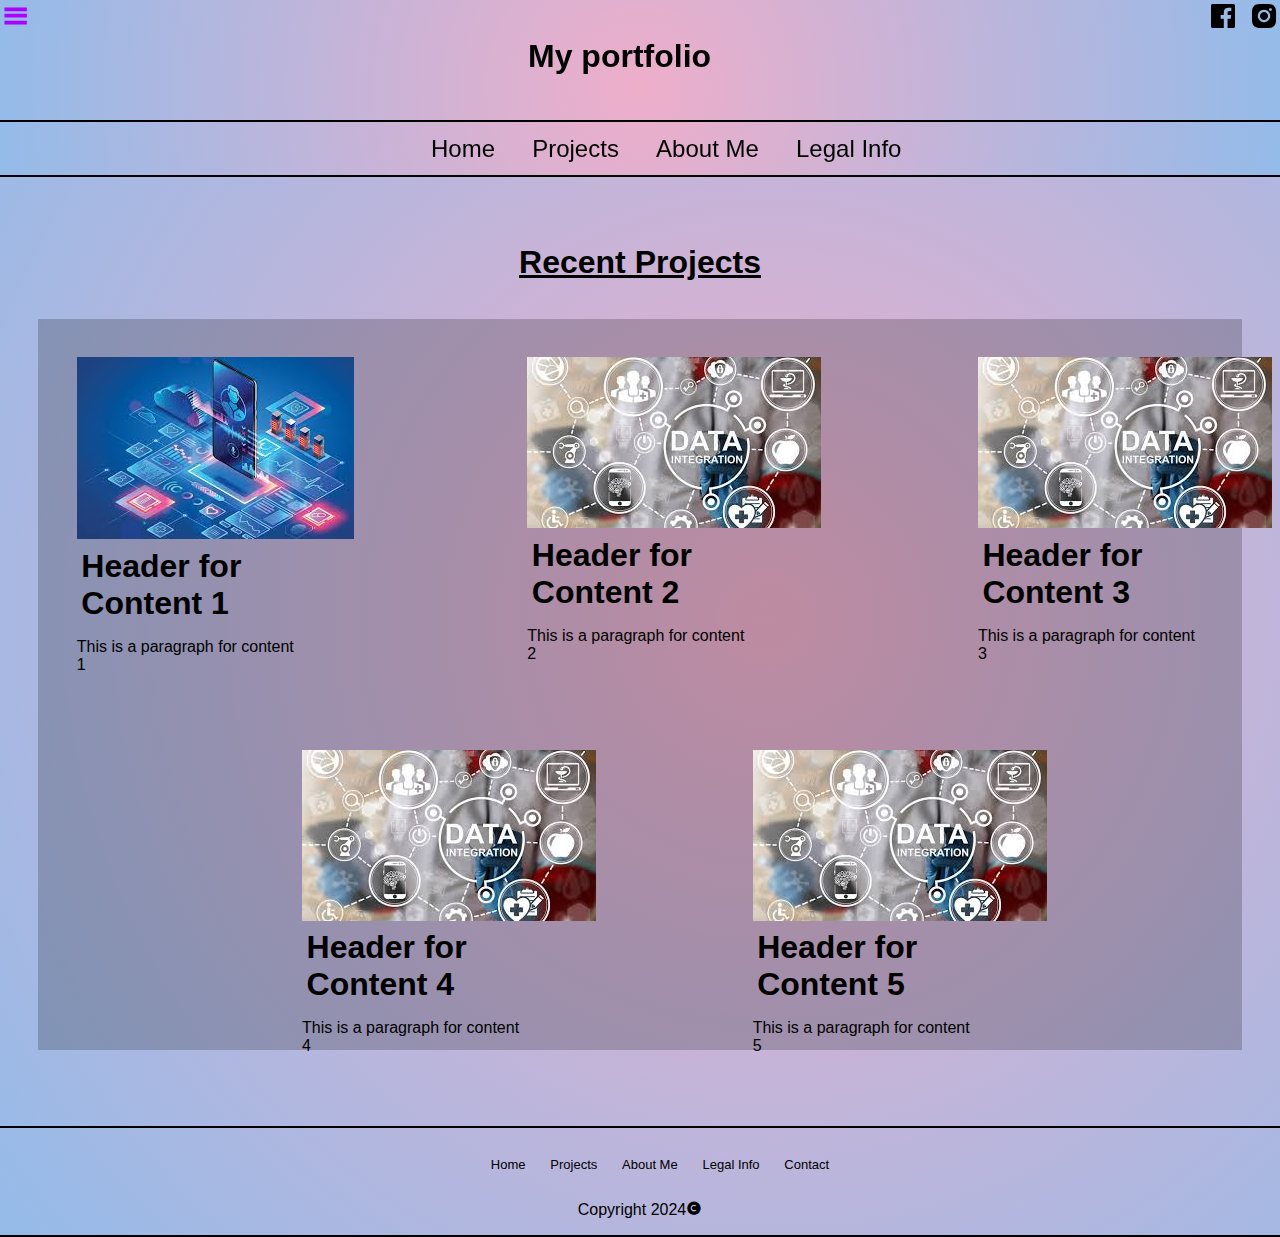
<file: index.html>
<!DOCTYPE html>
<html lang="en">
<head>
    <meta charset="UTF-8">
    <meta name="viewport" content="width=device-width, initial-scale=1.0">
    <link rel="stylesheet" href="styles/style.css">
    <link rel="stylesheet" href="https://unpkg.com/boxicons@2.1.4/css/boxicons.min.css">
    <title>Blog</title>
</head>
<body>
    <div class="header">
        <div class="head-wrapper">
            <div class="menu">
                <i class='bx bx-menu user'></i>
            </div>
            <div class="logo-wrapper">
                <span class="logo">My portfolio</span>
            </div>
            <div class="controls-wrapper">
                <i class='bx bxl-facebook-square facebook'></i>
                <i class='bx bxl-instagram-alt instagram'></i>
            </div>
        </div>
        <div class="nav-wrapper">
            <nav class="nav-bar">
                <ul class="nav-links">
                    <li class="home">Home</li>
                    <li class="projects">Projects</li>
                    <li class="aboutMe">About Me</li>
                    <li class="info">Legal Info</li>
                </ul>
            </nav>
        </div>
    </div>
    <div class="body">
        <h1 class="page-tittle">Recent Projects</h1>
        <div class="content">
            <div class="conten-1">
                <img src="pictures/image1.jpeg" alt="error">
                <h1>Header for Content 1</h1>
                <p>This is a paragraph for content 1</p>
            </div>
            <div class="content-2">
                <img src="pictures/image2.jpeg" alt="error">
                <h1>Header for Content 2</h1>
                <p>This is a paragraph for content 2</p>
            </div>
            <div class="content-3">
                <img src="pictures/image2.jpeg" alt="error">
                <h1>Header for Content 3</h1>
                <p>This is a paragraph for content 3</p>
            </div>
            <div class="content-4">
                <img src="pictures/image2.jpeg" alt="error">
                <h1>Header for Content 4</h1>
                <p>This is a paragraph for content 4</p>
            </div>
            <div class="content-5">
                <img src="pictures/image2.jpeg" alt="error">
                <h1>Header for Content 5</h1>
                <p>This is a paragraph for content 5</p>
            </div>
        </div>
    </div>
    <div class="footer">
        <div class="nav-wrapper2">
            <nav class="nav-bar2">
                <ul class="nav-links2">
                    <li class="home">Home</li>
                    <li class="projects">Projects</li>
                    <li class="aboutMe">About Me</li>
                    <li class="info">Legal Info</li>
                    <li class="contact">Contact</li>
                </ul>
            </nav>
        </div>
        <div class="copyright">
            <p>Copyright 2024<i class='bx bxs-copyright'></i></p>
        </div>
    </div>
    <script src="js/functions.js"></script>
</body>
</html>
</file>
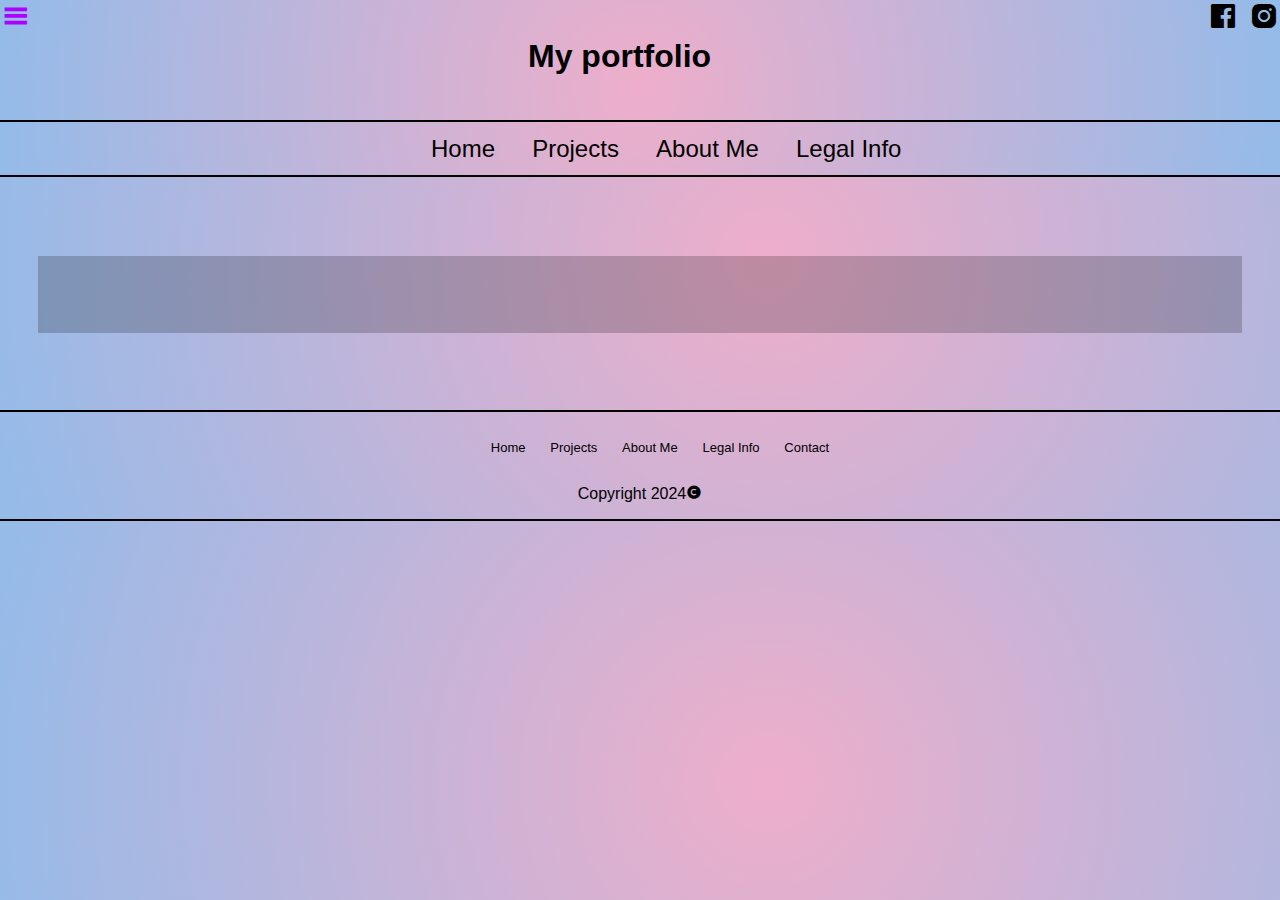
<file: blueprint.html>
<!DOCTYPE html>
<html lang="en">
<head>
    <meta charset="UTF-8">
    <meta name="viewport" content="width=device-width, initial-scale=1.0">
    <link rel="stylesheet" href="styles/style.css">
    <link rel="stylesheet" href="https://unpkg.com/boxicons@2.1.4/css/boxicons.min.css">
    <title>Blog</title>
</head>
<body>
    <div class="header">
        <div class="head-wrapper">
            <div class="menu">
                <i class='bx bx-menu user'></i>
            </div>
            <div class="logo-wrapper">
                <span class="logo">My portfolio</span>
            </div>
            <div class="controls-wrapper">
                <i class='bx bxl-facebook-square facebook'></i>
                <i class='bx bxl-instagram-alt instagram'></i>
            </div>
        </div>
        <div class="nav-wrapper">
            <nav class="nav-bar">
                <ul class="nav-links">
                    <li class="home">Home</li>
                    <li class="projects">Projects</li>
                    <li class="aboutMe">About Me</li>
                    <li class="info">Legal Info</li>
                </ul>
            </nav>
        </div>
    </div>
    <div class="body">
        <h1 class="page-tittle"></h1>
        <div class="content">
    
        </div>
    </div>
    <div class="footer">
        <div class="nav-wrapper2">
            <nav class="nav-bar2">
                <ul class="nav-links2">
                    <li class="home">Home</li>
                    <li class="projects">Projects</li>
                    <li class="aboutMe">About Me</li>
                    <li class="info">Legal Info</li>
                    <li class="contact">Contact</li>
                </ul>
            </nav>
        </div>
        <div class="copyright">
            <p>Copyright 2024<i class='bx bxs-copyright'></i></p>
        </div>
    </div>
    <script src="js/functions.js"></script>
</body>
</html>
</file>
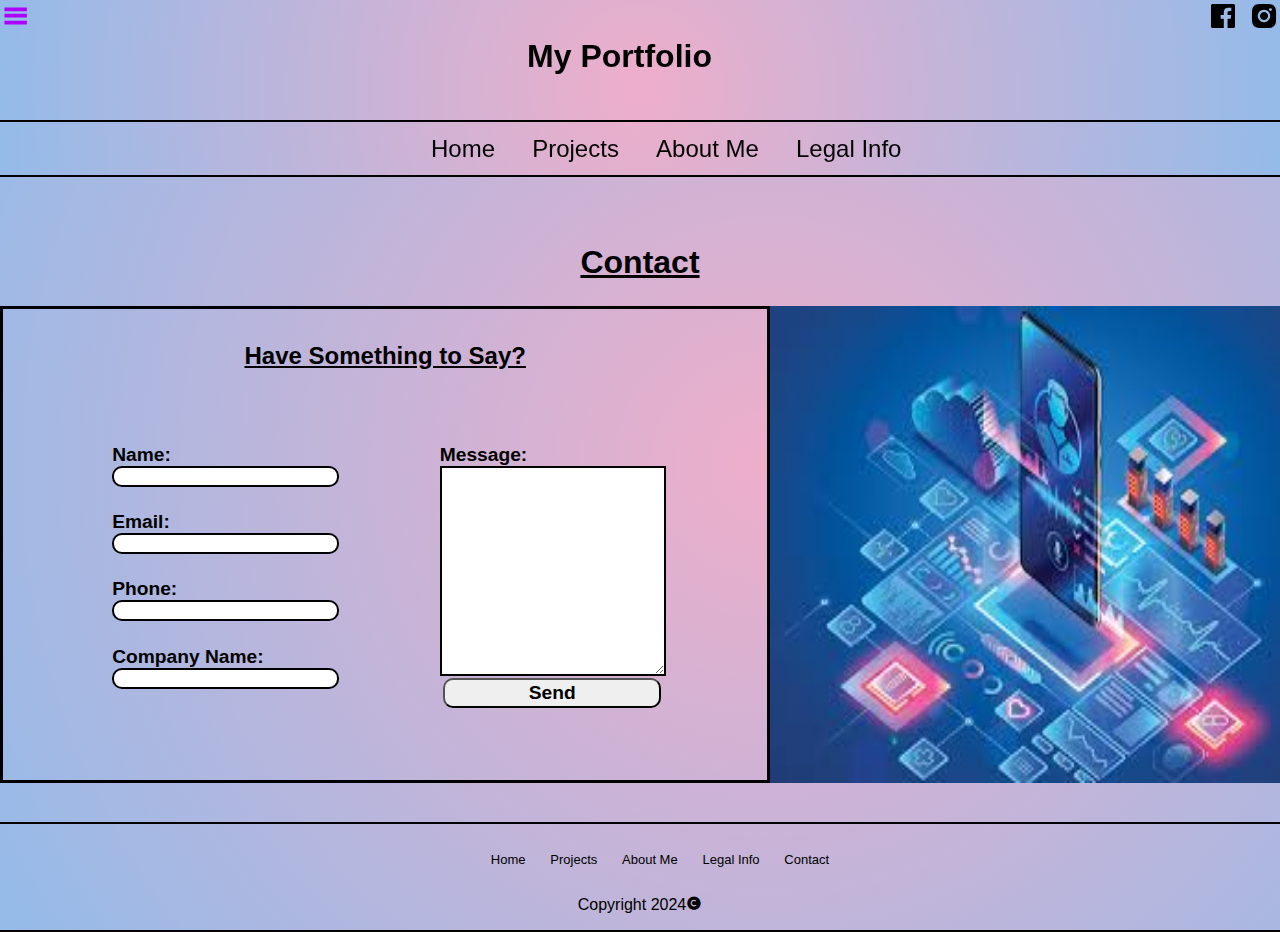
<file: contact.html>
<!DOCTYPE html>
<html lang="en">
<head>
    <meta charset="UTF-8">
    <meta name="viewport" content="width=device-width, initial-scale=1.0">
    <link rel="stylesheet" href="styles/style.css">
    <link rel="stylesheet" href="https://unpkg.com/boxicons@2.1.4/css/boxicons.min.css">
    <title>Blog</title>
</head>
<body>
    <div class="header">
        <div class="head-wrapper">
            <div class="menu">
                <i class='bx bx-menu user'></i>
            </div>
            <div class="logo-wrapper">
                <span class="logo">My Portfolio</span>
            </div>
            <div class="controls-wrapper">
                <i class='bx bxl-facebook-square facebook'></i>
                <i class='bx bxl-instagram-alt instagram'></i>
            </div>
        </div>
        <div class="nav-wrapper">
            <nav class="nav-bar">
                <ul class="nav-links">
                    <li class="home">Home</li>
                    <li class="projects">Projects</li>
                    <li class="aboutMe">About Me</li>
                    <li class="info">Legal Info</li>
                </ul>
            </nav>
        </div>
    </div>
    <div class="body">
        <h1 class="page-tittle">Contact</h1>
        <div class="contentWrapper">  
            <div class="contactFormWrapper">
               <form action="apeinadorblanco@gmail.com">
                   <div  id="form-group0">
                        <h2>Have Something to Say?</h2>
                   </div>
                   <div class="form-group" id="form-group1">
                        <label for="name">Name:</label>
                        <div class="form-input">
                            <input type="text" name="username" id="name">
                        </div>
                   </div>
                   <div class="form-group" id="form-group2">
                        <label for="email">Email:</label>
                        <div class="form-input">
                            <input type="text" name="useremail" id="email">
                        </div>
                   </div>
                   <div class="form-group" id="form-group3">
                        <label for="phone">Phone:</label>
                        <div class="form-input">
                            <input type="tel" name="userphone" id="phone">
                        </div>
                   </div>
                   <div class="form-group" id="form-group4">
                        <label for="company">Company Name:</label>
                        <div class="form-input">
                            <input type="text" name="companyname" id="company">
                        </div>
                   </div>
                   <div class="form-group" id="form-group5">
                        <label for="message">Message:</label>
                        <div class="form-message">
                            <textarea name="message" id="message-box"></textarea>
                        </div>
                        <div class="form-button">
                            <input type="button" value="Send" id="button">
                        </div>
                   </div>
               </form>
            </div>
            <div class="contactFormSide">
                <img src="pictures/image1.jpeg" alt="error">
            </div>  
        </div>
    </div>
    <div class="footer">
        <div class="nav-wrapper2">
            <nav class="nav-bar2">
                <ul class="nav-links2">
                    <li class="home">Home</li>
                    <li class="projects">Projects</li>
                    <li class="aboutMe">About Me</li>
                    <li class="info">Legal Info</li>
                    <li class="contact">Contact</li>
                </ul>
            </nav>
        </div>
        <div class="copyright">
            <p>Copyright 2024<i class='bx bxs-copyright'></i></p>
        </div>
    </div>
    <script src="js/functions.js"></script>
</body>
</html>
</file>
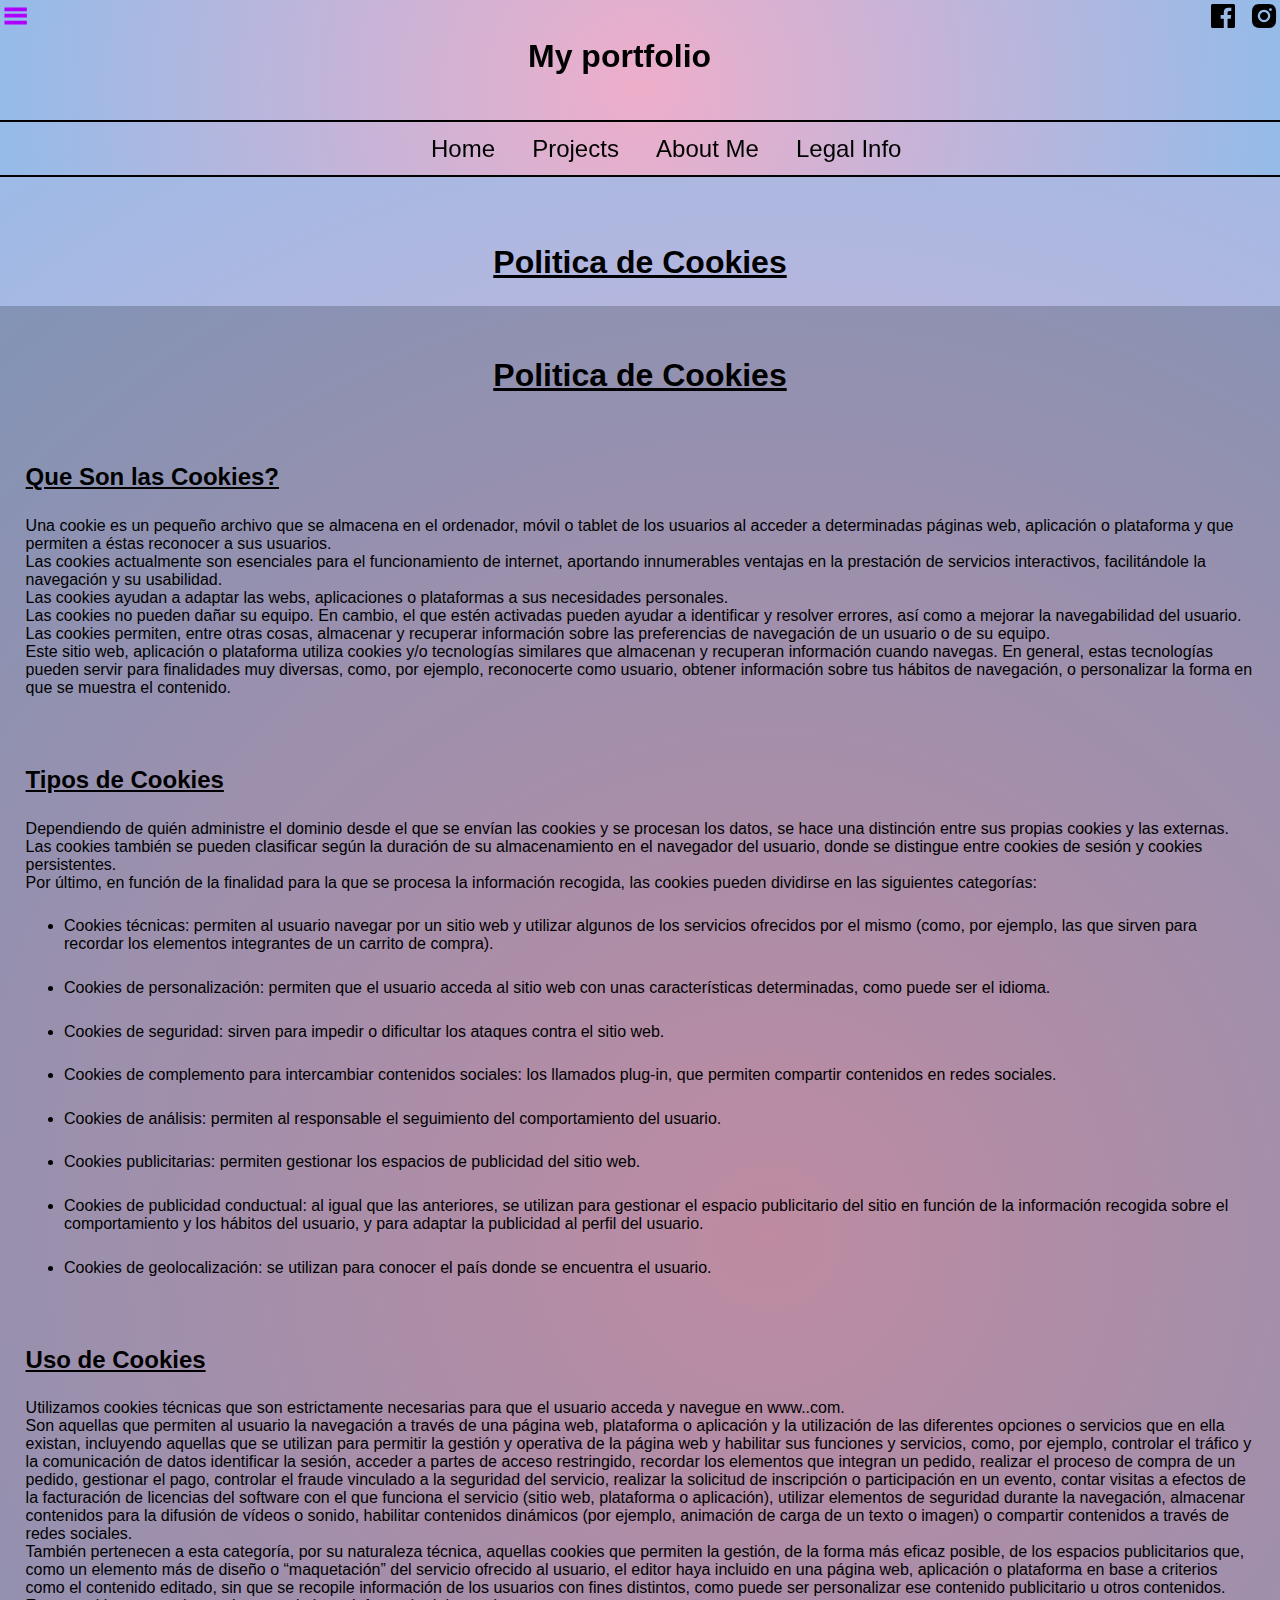
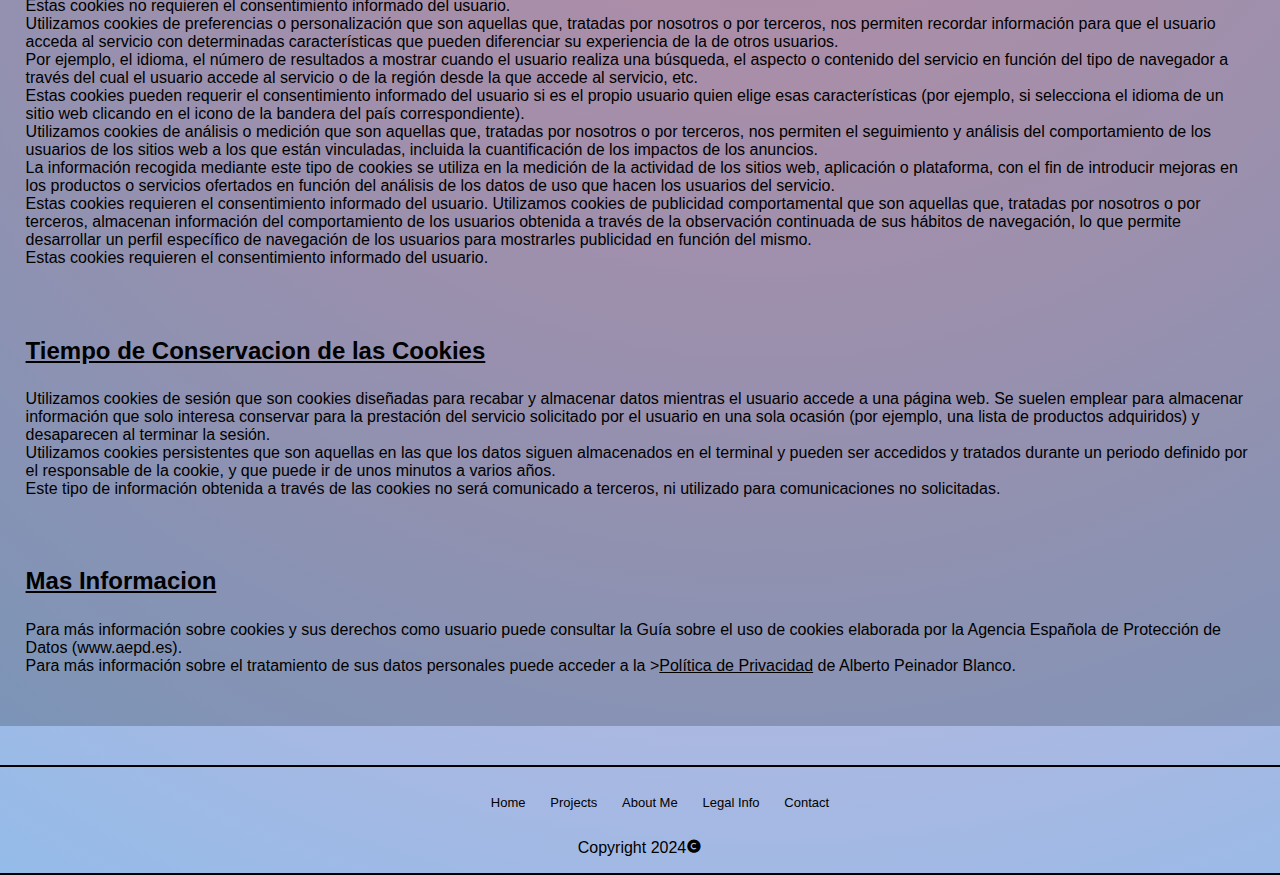
<file: cookiespolicy.html>
<!DOCTYPE html>
<html lang="en">
<head>
    <meta charset="UTF-8">
    <meta name="viewport" content="width=device-width, initial-scale=1.0">
    <link rel="stylesheet" href="styles/style.css">
    <link rel="stylesheet" href="https://unpkg.com/boxicons@2.1.4/css/boxicons.min.css">
    <title>Blog</title>
</head>
<body>
    <div class="header">
        <div class="head-wrapper">
            <div class="menu">
                <i class='bx bx-menu user'></i>
            </div>
            <div class="logo-wrapper">
                <span class="logo">My portfolio</span>
            </div>
            <div class="controls-wrapper">
                <i class='bx bxl-facebook-square facebook'></i>
                <i class='bx bxl-instagram-alt instagram'></i>
            </div>
        </div>
        <div class="nav-wrapper">
            <nav class="nav-bar">
                <ul class="nav-links">
                    <li class="home">Home</li>
                    <li class="projects">Projects</li>
                    <li class="aboutMe">About Me</li>
                    <li class="info">Legal Info</li>
                </ul>
            </nav>
        </div>
    </div>
    <div class="body">
        <h1 class="page-tittle">Politica de Cookies</h1>
        <div class="content-policies">
            <h1>Politica de Cookies</h1>
            <br>
            <h2>Que Son las Cookies?</h2>
            <p>
                Una cookie es un pequeño archivo que se almacena en el ordenador, móvil o tablet de los usuarios al acceder a determinadas páginas web, 
                aplicación o plataforma y que permiten a éstas reconocer a sus usuarios.
                <br>
                Las cookies actualmente son esenciales para el funcionamiento de internet, aportando innumerables ventajas en la prestación de servicios 
                interactivos, facilitándole la navegación y su usabilidad.
                <br>
                Las cookies ayudan a adaptar las webs, aplicaciones o plataformas a sus necesidades personales.
                <br>
                Las cookies no pueden dañar su equipo. En cambio, el que estén activadas pueden ayudar a identificar y resolver errores, 
                así como a mejorar la navegabilidad del usuario. 
                <br>
                Las cookies permiten, entre otras cosas, almacenar y recuperar información sobre las preferencias de navegación de un usuario o de su 
                equipo.
                <br>
                Este sitio web, aplicación o plataforma utiliza cookies y/o tecnologías similares que almacenan y recuperan información cuando navegas. 
                En general, estas tecnologías pueden servir para finalidades muy diversas, como, por ejemplo, reconocerte como usuario, obtener 
                información sobre tus hábitos de navegación, o personalizar la forma en que se muestra el contenido.
            </p>
            <br>
            <h2>Tipos de Cookies</h2>
            <p>
                Dependiendo de quién administre el dominio desde el que se envían las cookies y se procesan los datos, se hace una distinción entre sus 
                propias cookies y las externas.
                <br>
                Las cookies también se pueden clasificar según la duración de su almacenamiento en el navegador del usuario, donde se distingue entre 
                cookies de sesión y cookies persistentes.
                <br>
                Por último, en función de la finalidad para la que se procesa la información recogida, las cookies pueden dividirse en las siguientes 
                categorías:
                <li>
                    Cookies técnicas: permiten al usuario navegar por un sitio web y utilizar algunos de los servicios ofrecidos por el mismo 
                    (como, por ejemplo, las que sirven para recordar los elementos integrantes de un carrito de compra).
                </li>
                <li>
                    Cookies de personalización: permiten que el usuario acceda al sitio web con unas características determinadas, como puede ser el 
                    idioma.
                </li>
                <li>
                    Cookies de seguridad: sirven para impedir o dificultar los ataques contra el sitio web.
                </li>
                <li>
                    Cookies de complemento para intercambiar contenidos sociales: los llamados plug-in, que permiten compartir contenidos en redes sociales.
                </li>
                <li>
                    Cookies de análisis: permiten al responsable el seguimiento del comportamiento del usuario.
                </li>
                <li>
                    Cookies publicitarias: permiten gestionar los espacios de publicidad del sitio web.
                </li>
                <li>
                    Cookies de publicidad conductual: al igual que las anteriores, se utilizan para gestionar el espacio publicitario del sitio en 
                    función de la información recogida sobre el comportamiento y los hábitos del usuario, y para adaptar la publicidad al perfil del 
                    usuario.
                </li>
                <li>
                    Cookies de geolocalización: se utilizan para conocer el país donde se encuentra el usuario.
                </li>
                <br>
                <h2>Uso de Cookies</h2>
                <p>
                    Utilizamos cookies técnicas que son estrictamente necesarias para que el usuario acceda y navegue en www..com.<br>
                    Son aquellas que permiten al usuario la navegación a través de una página web, plataforma o aplicación y la utilización de las 
                    diferentes opciones o servicios que en ella existan, incluyendo aquellas que se utilizan para permitir la gestión y operativa de la 
                    página web y habilitar sus funciones y servicios, como, por ejemplo, controlar el tráfico y la comunicación de datos identificar la 
                    sesión, acceder a partes de acceso restringido, recordar los elementos que integran un pedido, realizar el proceso de compra de un 
                    pedido, gestionar el pago, controlar el fraude vinculado a la seguridad del servicio, realizar la solicitud de inscripción o 
                    participación en un evento, contar visitas a efectos de la facturación de licencias del software con el que funciona el servicio 
                    (sitio web, plataforma o aplicación), utilizar elementos de seguridad durante la navegación, almacenar contenidos para la difusión de 
                    vídeos o sonido, habilitar contenidos dinámicos (por ejemplo, animación de carga de un texto o imagen) o compartir contenidos a través 
                    de redes sociales.
                    <br>
                    También pertenecen a esta categoría, por su naturaleza técnica, aquellas cookies que permiten la gestión, de la forma más eficaz 
                    posible, de los espacios publicitarios que, como un elemento más de diseño o “maquetación” del servicio ofrecido al usuario, el 
                    editor haya incluido en una página web, aplicación o plataforma en base a criterios como el contenido editado, sin que se recopile 
                    información de los usuarios con fines distintos, como puede ser personalizar ese contenido publicitario u otros contenidos. 
                    <br>
                    Estas cookies no requieren el consentimiento informado del usuario.
                    <br>
                    Utilizamos cookies de preferencias o personalización que son aquellas que, tratadas por nosotros o por terceros, nos permiten recordar 
                    información para que el usuario acceda al servicio con determinadas características que pueden diferenciar su experiencia de la de 
                    otros usuarios.
                    <br>
                    Por ejemplo, el idioma, el número de resultados a mostrar cuando el usuario realiza una búsqueda, el aspecto o contenido del servicio 
                    en función del tipo de navegador a través del cual el usuario accede al servicio o de la región desde la que accede al servicio, etc.
                    <br>
                    Estas cookies pueden requerir el consentimiento informado del usuario si es el propio usuario quien elige esas características 
                    (por ejemplo, si selecciona el idioma de un sitio web clicando en el icono de la bandera del país correspondiente).
                    <br>
                    Utilizamos cookies de análisis o medición que son aquellas que, tratadas por nosotros o por terceros, nos permiten el seguimiento y 
                    análisis del comportamiento de los usuarios de los sitios web a los que están vinculadas, incluida la cuantificación de los impactos 
                    de los anuncios. 
                    <br>
                    La información recogida mediante este tipo de cookies se utiliza en la medición de la actividad de los sitios web, aplicación o 
                    plataforma, con el fin de introducir mejoras en los productos o servicios ofertados en función del análisis de los datos de uso que 
                    hacen los usuarios del servicio.
                    <br>
                    Estas cookies requieren el consentimiento informado del usuario.

                    Utilizamos cookies de publicidad comportamental que son aquellas que, tratadas por nosotros o por terceros, almacenan información del 
                    comportamiento de los usuarios obtenida a través de la observación continuada de sus hábitos de navegación, lo que permite desarrollar 
                    un perfil específico de navegación de los usuarios para mostrarles publicidad en función del mismo.
                    <br>
                    Estas cookies requieren el consentimiento informado del usuario.
                </p>
                <br>
                <h2>Tiempo de Conservacion de las Cookies</h2>
                <p>
                    Utilizamos cookies de sesión que son cookies diseñadas para recabar y almacenar datos mientras el usuario accede a una página web. 
                    Se suelen emplear para almacenar información que solo interesa conservar para la prestación del servicio solicitado por el usuario en 
                    una sola ocasión (por ejemplo, una lista de productos adquiridos) y desaparecen al terminar la sesión.
                    <br>
                    Utilizamos cookies persistentes que son aquellas en las que los datos siguen almacenados en el terminal y pueden ser accedidos y 
                    tratados durante un periodo definido por el responsable de la cookie, y que puede ir de unos minutos a varios años.
                    <br>
                    Este tipo de información obtenida a través de las cookies no será comunicado a terceros, ni utilizado para comunicaciones no 
                    solicitadas.
                </p>
                <br>
                <h2>Mas Informacion</h2>
                <p>
                    Para más información sobre cookies y sus derechos como usuario puede consultar la Guía sobre el uso de cookies elaborada por la 
                    Agencia Española de Protección de Datos (www.aepd.es).
                    <br>
                    Para más información sobre el tratamiento de sus datos personales puede acceder a la 
                     ><a href="#privacy">Política de Privacidad</a> de Alberto Peinador Blanco.
                </p>
            </p>
        </div>
    </div>
    <div class="footer">
        <div class="nav-wrapper2">
            <nav class="nav-bar2">
                <ul class="nav-links2">
                    <li class="home">Home</li>
                    <li class="projects">Projects</li>
                    <li class="aboutMe">About Me</li>
                    <li class="info">Legal Info</li>
                    <li class="contact">Contact</li>
                </ul>
            </nav>
        </div>
        <div class="copyright">
            <p>Copyright 2024<i class='bx bxs-copyright'></i></p>
        </div>
    </div>
    <script src="js/functions.js"></script>
</body>
</html>
</file>
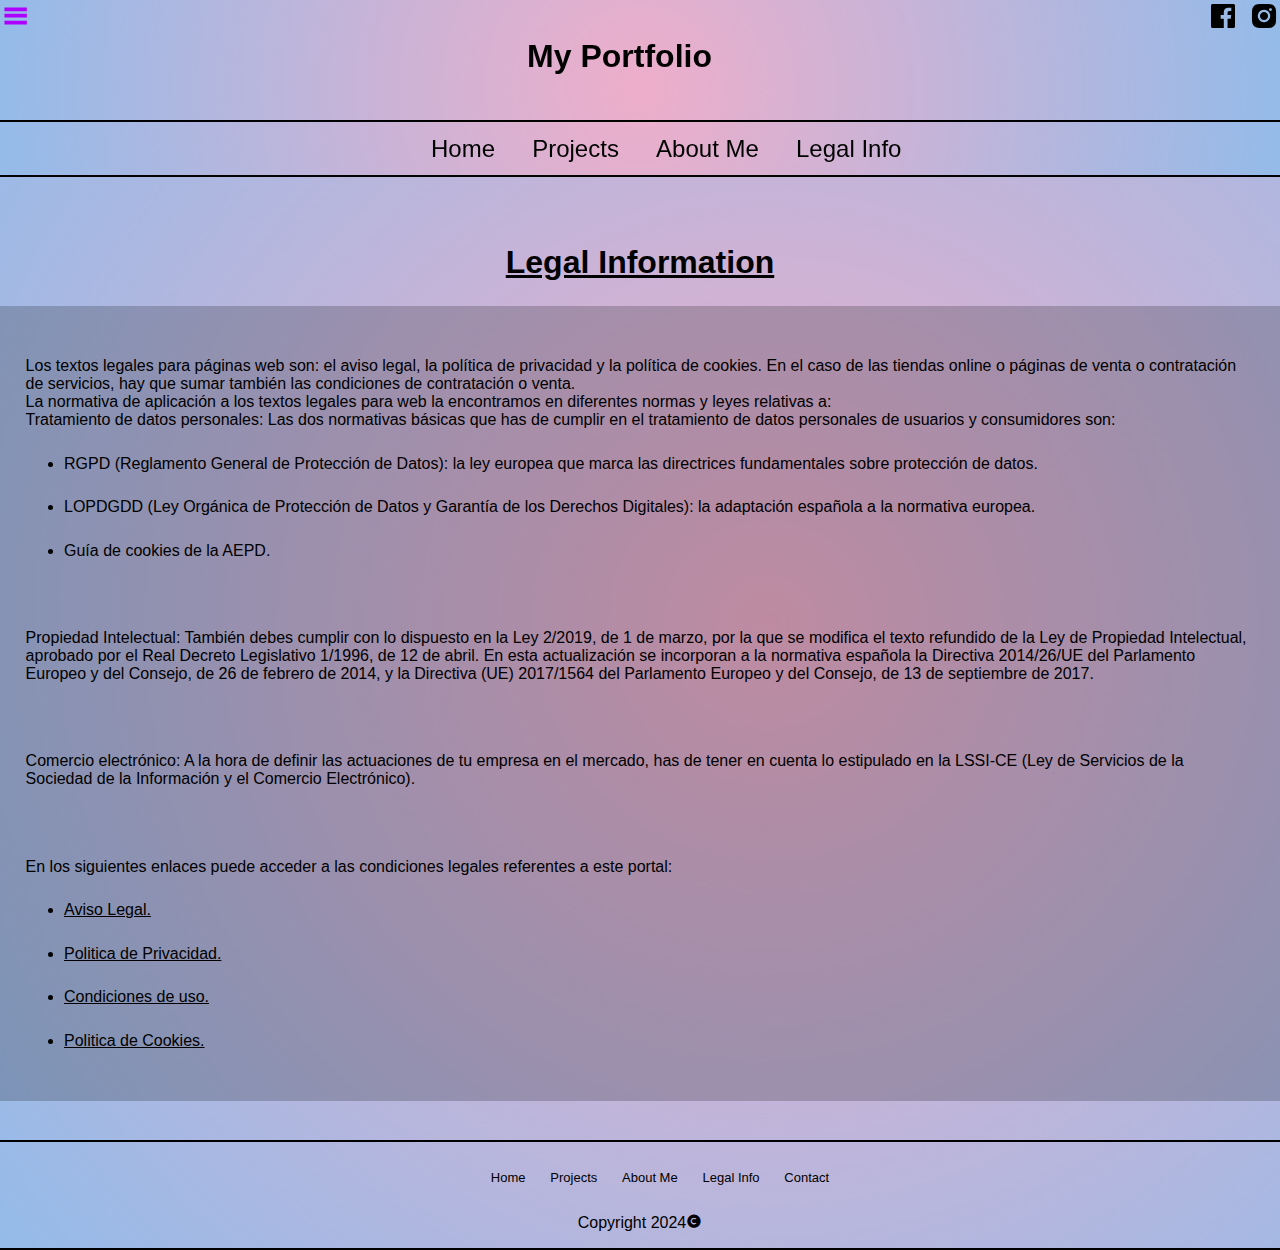
<file: info.html>
<!DOCTYPE html>
<html lang="en">
<head>
    <meta charset="UTF-8">
    <meta name="viewport" content="width=device-width, initial-scale=1.0">
    <link rel="stylesheet" href="styles/style.css">
    <link rel="stylesheet" href="https://unpkg.com/boxicons@2.1.4/css/boxicons.min.css">
    <title>Blog</title>
</head>
<body>
    <div class="header">
        <div class="head-wrapper">
            <div class="menu">
                <i class='bx bx-menu user'></i>
            </div>
            <div class="logo-wrapper">
                <span class="logo">My Portfolio</span>
            </div>
            <div class="controls-wrapper">
                <i class='bx bxl-facebook-square facebook'></i>
                <i class='bx bxl-instagram-alt instagram'></i>
            </div>
        </div>
        <div class="nav-wrapper">
            <nav class="nav-bar">
                <ul class="nav-links">
                    <li class="home">Home</li>
                    <li class="projects">Projects</li>
                    <li class="aboutMe">About Me</li>
                    <li class="info">Legal Info</li>
                </ul>
            </nav>
        </div>
    </div>
    <div class="body">
        <h1 class="page-tittle">Legal Information</h1>
        <div class="content-policies">
            <p>
                Los textos legales para páginas web son: el aviso legal, la política de privacidad y la política de cookies. En el caso de las tiendas 
                online o páginas de venta o contratación de servicios, hay que sumar también las condiciones de contratación o venta.
                <br>
                La normativa de aplicación a los textos legales para web la encontramos en diferentes normas y leyes relativas a:
                <br>
                Tratamiento de datos personales: Las dos normativas básicas que has de cumplir en el tratamiento de datos personales de usuarios y 
                consumidores son:
                <li>RGPD (Reglamento General de Protección de Datos): la ley europea que marca las directrices fundamentales sobre protección de datos.</li>
                <li>LOPDGDD (Ley Orgánica de Protección de Datos y Garantía de los Derechos Digitales): la adaptación española a la normativa europea.</li>
                <li>Guía de cookies de la AEPD.</li>
                <br>
                <p>Propiedad Intelectual: También debes cumplir con lo dispuesto en la Ley 2/2019, de 1 de marzo, por la que se modifica el texto refundido 
                de la Ley de Propiedad Intelectual, aprobado por el Real Decreto Legislativo 1/1996, de 12 de abril. En esta actualización se incorporan 
                a la normativa española la Directiva 2014/26/UE del Parlamento Europeo y del Consejo, de 26 de febrero de 2014, y la Directiva 
                (UE) 2017/1564 del Parlamento Europeo y del Consejo, de 13 de septiembre de 2017.
                </p>
                <br>
                <p>Comercio electrónico: A la hora de definir las actuaciones de tu empresa en el mercado, has de tener en cuenta lo estipulado en la 
                LSSI-CE (Ley de Servicios de la Sociedad de la Información y el Comercio Electrónico).
                </p>
                <br>
                <p>En los siguientes enlaces puede acceder a las condiciones legales referentes a este portal:
                </p>
                <li><a href="legalagreement.html">Aviso Legal.</a></li>
                <li><a href="privacypolicy.html">Politica de Privacidad.</a></li>
                <li><a href="useragreement.html">Condiciones de uso.</a></li>
                <li><a href="cookiespolicy.html">Politica de Cookies.</a></li>
            </p>
        </div>
    </div>
    <div class="footer">
        <div class="nav-wrapper2">
            <nav class="nav-bar2">
                <ul class="nav-links2">
                    <li class="home">Home</li>
                    <li class="projects">Projects</li>
                    <li class="aboutMe">About Me</li>
                    <li class="info">Legal Info</li>
                    <li class="contact">Contact</li>
                </ul>
            </nav>
        </div>
        <div class="copyright">
            <p>Copyright 2024<i class='bx bxs-copyright'></i></p>
        </div>
    </div>
    <script src="js/functions.js"></script>
</body>
</html>
</file>
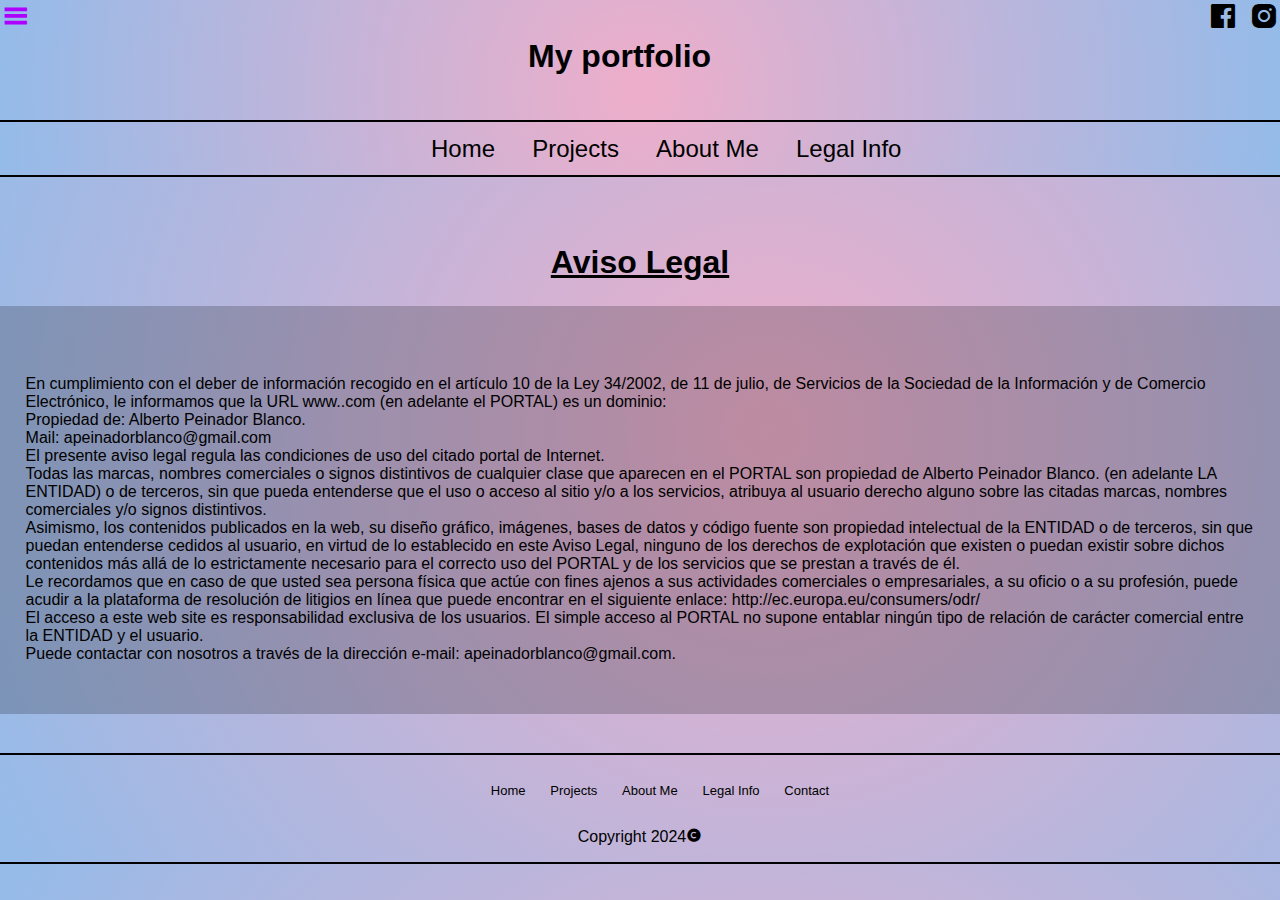
<file: legalagreement.html>
<!DOCTYPE html>
<html lang="en">
<head>
    <meta charset="UTF-8">
    <meta name="viewport" content="width=device-width, initial-scale=1.0">
    <link rel="stylesheet" href="styles/style.css">
    <link rel="stylesheet" href="https://unpkg.com/boxicons@2.1.4/css/boxicons.min.css">
    <title>Blog</title>
</head>
<body>
    <div class="header">
        <div class="head-wrapper">
            <div class="menu">
                <i class='bx bx-menu user'></i>
            </div>
            <div class="logo-wrapper">
                <span class="logo">My portfolio</span>
            </div>
            <div class="controls-wrapper">
                <i class='bx bxl-facebook-square facebook'></i>
                <i class='bx bxl-instagram-alt instagram'></i>
            </div>
        </div>
        <div class="nav-wrapper">
            <nav class="nav-bar">
                <ul class="nav-links">
                    <li class="home">Home</li>
                    <li class="projects">Projects</li>
                    <li class="aboutMe">About Me</li>
                    <li class="info">Legal Info</li>
                </ul>
            </nav>
        </div>
    </div>
    <div class="body">
        <h1 class="page-tittle">Aviso Legal</h1>
        <div class="content-policies">
            <br>
            <p>
            
                En cumplimiento con el deber de información recogido en el artículo 10 de la Ley 34/2002, de 11 de julio, de Servicios de la Sociedad de la 
                Información y de Comercio Electrónico, le informamos que la URL www..com (en adelante el PORTAL) es un dominio:
                <br>
                Propiedad de: Alberto Peinador Blanco.
                <br>
                Mail: apeinadorblanco@gmail.com
                <br>
                El presente aviso legal regula las condiciones de uso del citado portal de Internet.
                <br>
                Todas las marcas, nombres comerciales o signos distintivos de cualquier clase que aparecen en el PORTAL son propiedad de 
                Alberto Peinador Blanco. (en adelante LA ENTIDAD) o de terceros, sin que pueda entenderse que el uso o acceso al sitio y/o a 
                los servicios, atribuya al usuario derecho alguno sobre las citadas marcas, nombres comerciales y/o signos distintivos. 
                <br>
                Asimismo, los contenidos publicados en la web, su diseño gráfico, imágenes, bases de datos y código fuente son propiedad intelectual de la 
                ENTIDAD o de terceros, sin que puedan entenderse cedidos al usuario, en virtud de lo establecido en este Aviso Legal, 
                ninguno de los derechos de explotación que existen o puedan existir sobre dichos contenidos más allá de lo estrictamente necesario 
                para el correcto uso del PORTAL y de los servicios que se prestan a través de él. 
                <br>
                Le recordamos que en caso de que usted sea persona física que actúe con fines ajenos a sus actividades comerciales o empresariales, a 
                su oficio o a su profesión, puede acudir a la plataforma de resolución de litigios en línea que puede encontrar en el siguiente 
                enlace: http://ec.europa.eu/consumers/odr/ 
                <br>
                El acceso a este web site es responsabilidad exclusiva de los usuarios. El simple acceso al PORTAL no supone entablar ningún tipo 
                de relación de carácter comercial entre la ENTIDAD y el usuario.
                <br>
                Puede contactar con nosotros a través de la dirección e-mail: apeinadorblanco@gmail.com.
            </p>
        </div>
    </div>
    <div class="footer">
        <div class="nav-wrapper2">
            <nav class="nav-bar2">
                <ul class="nav-links2">
                    <li class="home">Home</li>
                    <li class="projects">Projects</li>
                    <li class="aboutMe">About Me</li>
                    <li class="info">Legal Info</li>
                    <li class="contact">Contact</li>
                </ul>
            </nav>
        </div>
        <div class="copyright">
            <p>Copyright 2024<i class='bx bxs-copyright'></i></p>
        </div>
    </div>
    <script src="js/functions.js"></script>
</body>
</html>
</file>
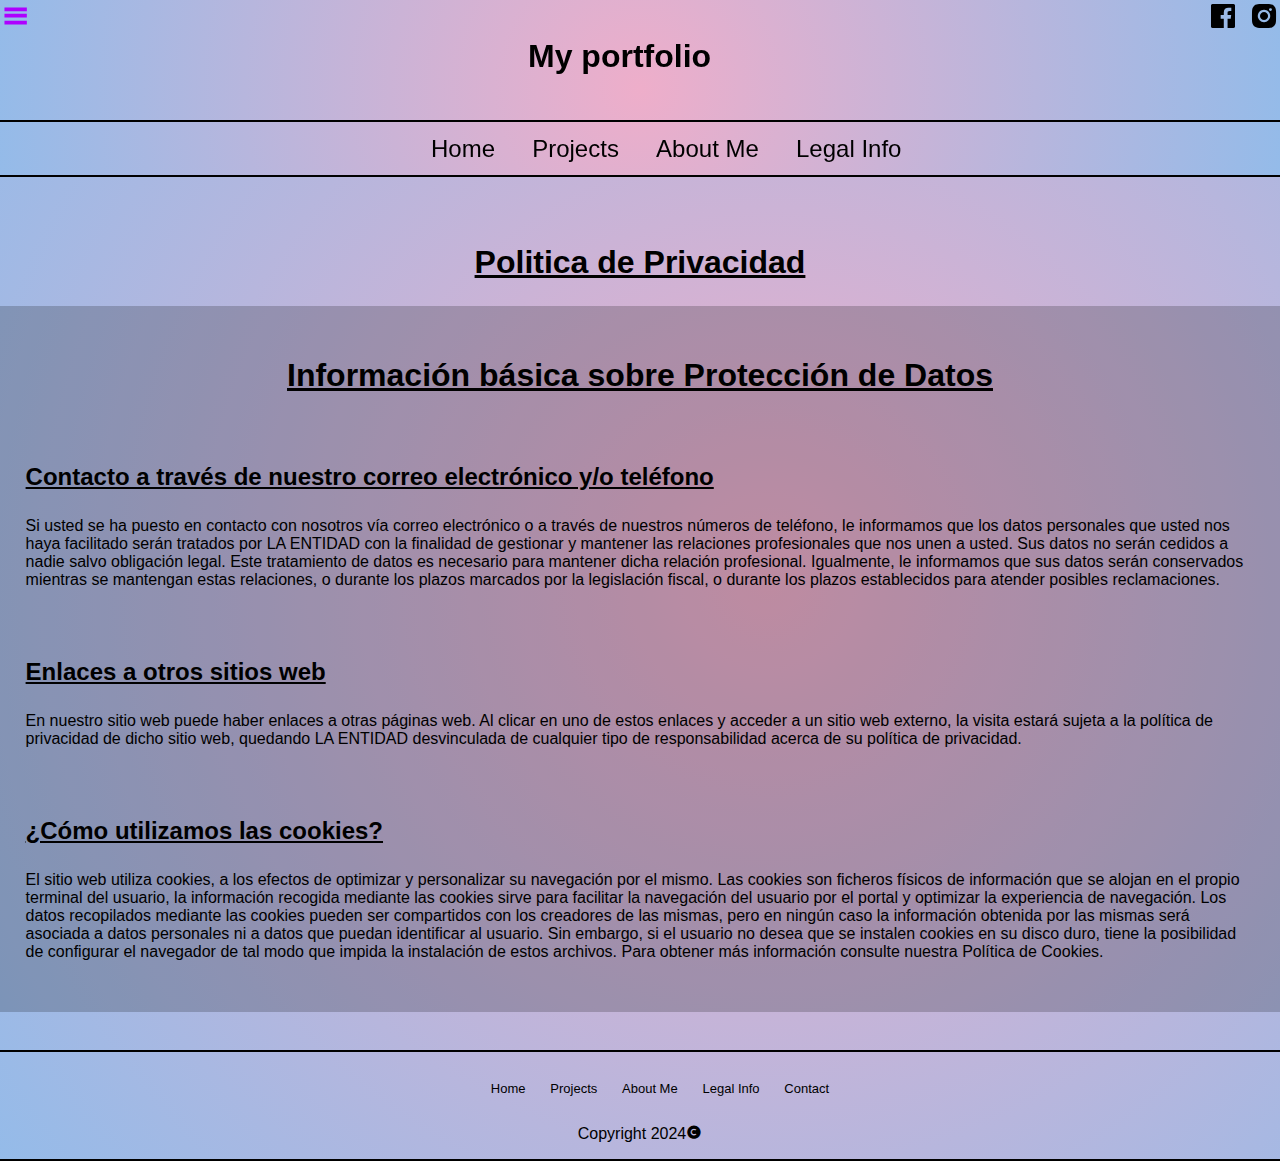
<file: privacypolicy.html>
<!DOCTYPE html>
<html lang="en">
<head>
    <meta charset="UTF-8">
    <meta name="viewport" content="width=device-width, initial-scale=1.0">
    <link rel="stylesheet" href="styles/style.css">
    <link rel="stylesheet" href="https://unpkg.com/boxicons@2.1.4/css/boxicons.min.css">
    <title>Blog</title>
</head>
<body>
    <div class="header">
        <div class="head-wrapper">
            <div class="menu">
                <i class='bx bx-menu user'></i>
            </div>
            <div class="logo-wrapper">
                <span class="logo">My portfolio</span>
            </div>
            <div class="controls-wrapper">
                <i class='bx bxl-facebook-square facebook'></i>
                <i class='bx bxl-instagram-alt instagram'></i>
            </div>
        </div>
        <div class="nav-wrapper">
            <nav class="nav-bar">
                <ul class="nav-links">
                    <li class="home">Home</li>
                    <li class="projects">Projects</li>
                    <li class="aboutMe">About Me</li>
                    <li class="info">Legal Info</li>
                </ul>
            </nav>
        </div>
    </div>
    <div class="body">
        <h1 class="page-tittle">Politica de Privacidad</h1>
        <div class="content-policies">
            <h1 id="privacy">Información básica sobre Protección de Datos</h1>
            <br>
            <h2>Contacto a través de nuestro correo electrónico y/o teléfono</h2>
            <p>
                Si usted se ha puesto en contacto con nosotros vía correo electrónico o a través de nuestros números de teléfono, 
                le informamos que los datos personales que usted nos haya facilitado serán tratados por LA ENTIDAD con la finalidad de 
                gestionar y mantener las relaciones profesionales que nos unen a usted. Sus datos no serán cedidos a nadie salvo obligación legal. 
                Este tratamiento de datos es necesario para mantener dicha relación profesional. Igualmente, 
                le informamos que sus datos serán conservados mientras se mantengan estas relaciones, o durante los plazos marcados por la legislación 
                fiscal, o durante los plazos establecidos para atender posibles reclamaciones. 
            </p>
            <br>
            <h2>Enlaces a otros sitios web</h2>
            <p>
                En nuestro sitio web puede haber enlaces a otras páginas web. Al clicar en uno de estos enlaces y acceder a un sitio web externo, la visita 
                estará sujeta a la política de privacidad de dicho sitio web,
                quedando LA ENTIDAD desvinculada de cualquier tipo de responsabilidad acerca de su política de privacidad.
            </p>
            <br>
            <h2>¿Cómo utilizamos las cookies? </h2>
            <p>
                El sitio web utiliza cookies, a los efectos de optimizar y personalizar su navegación por el mismo. Las cookies son ficheros físicos de
                información que se alojan en el propio terminal del usuario, la información recogida mediante las cookies sirve para facilitar 
                la navegación del usuario por el portal y optimizar la experiencia de navegación. Los datos recopilados mediante las cookies pueden ser 
                compartidos con los creadores de las mismas, pero en ningún caso la información obtenida por las mismas será asociada a datos personales 
                ni a datos que puedan identificar al usuario.
                Sin embargo, si el usuario no desea que se instalen cookies en su disco duro, tiene la posibilidad de configurar el navegador de tal modo 
                que impida la instalación de estos archivos. Para obtener más información consulte nuestra Política de Cookies.

            </p>
        </div>
    </div>
    <div class="footer">
        <div class="nav-wrapper2">
            <nav class="nav-bar2">
                <ul class="nav-links2">
                    <li class="home">Home</li>
                    <li class="projects">Projects</li>
                    <li class="aboutMe">About Me</li>
                    <li class="info">Legal Info</li>
                    <li class="contact">Contact</li>
                </ul>
            </nav>
        </div>
        <div class="copyright">
            <p>Copyright 2024<i class='bx bxs-copyright'></i></p>
        </div>
    </div>
    <script src="js/functions.js"></script>
</body>
</html>
</file>
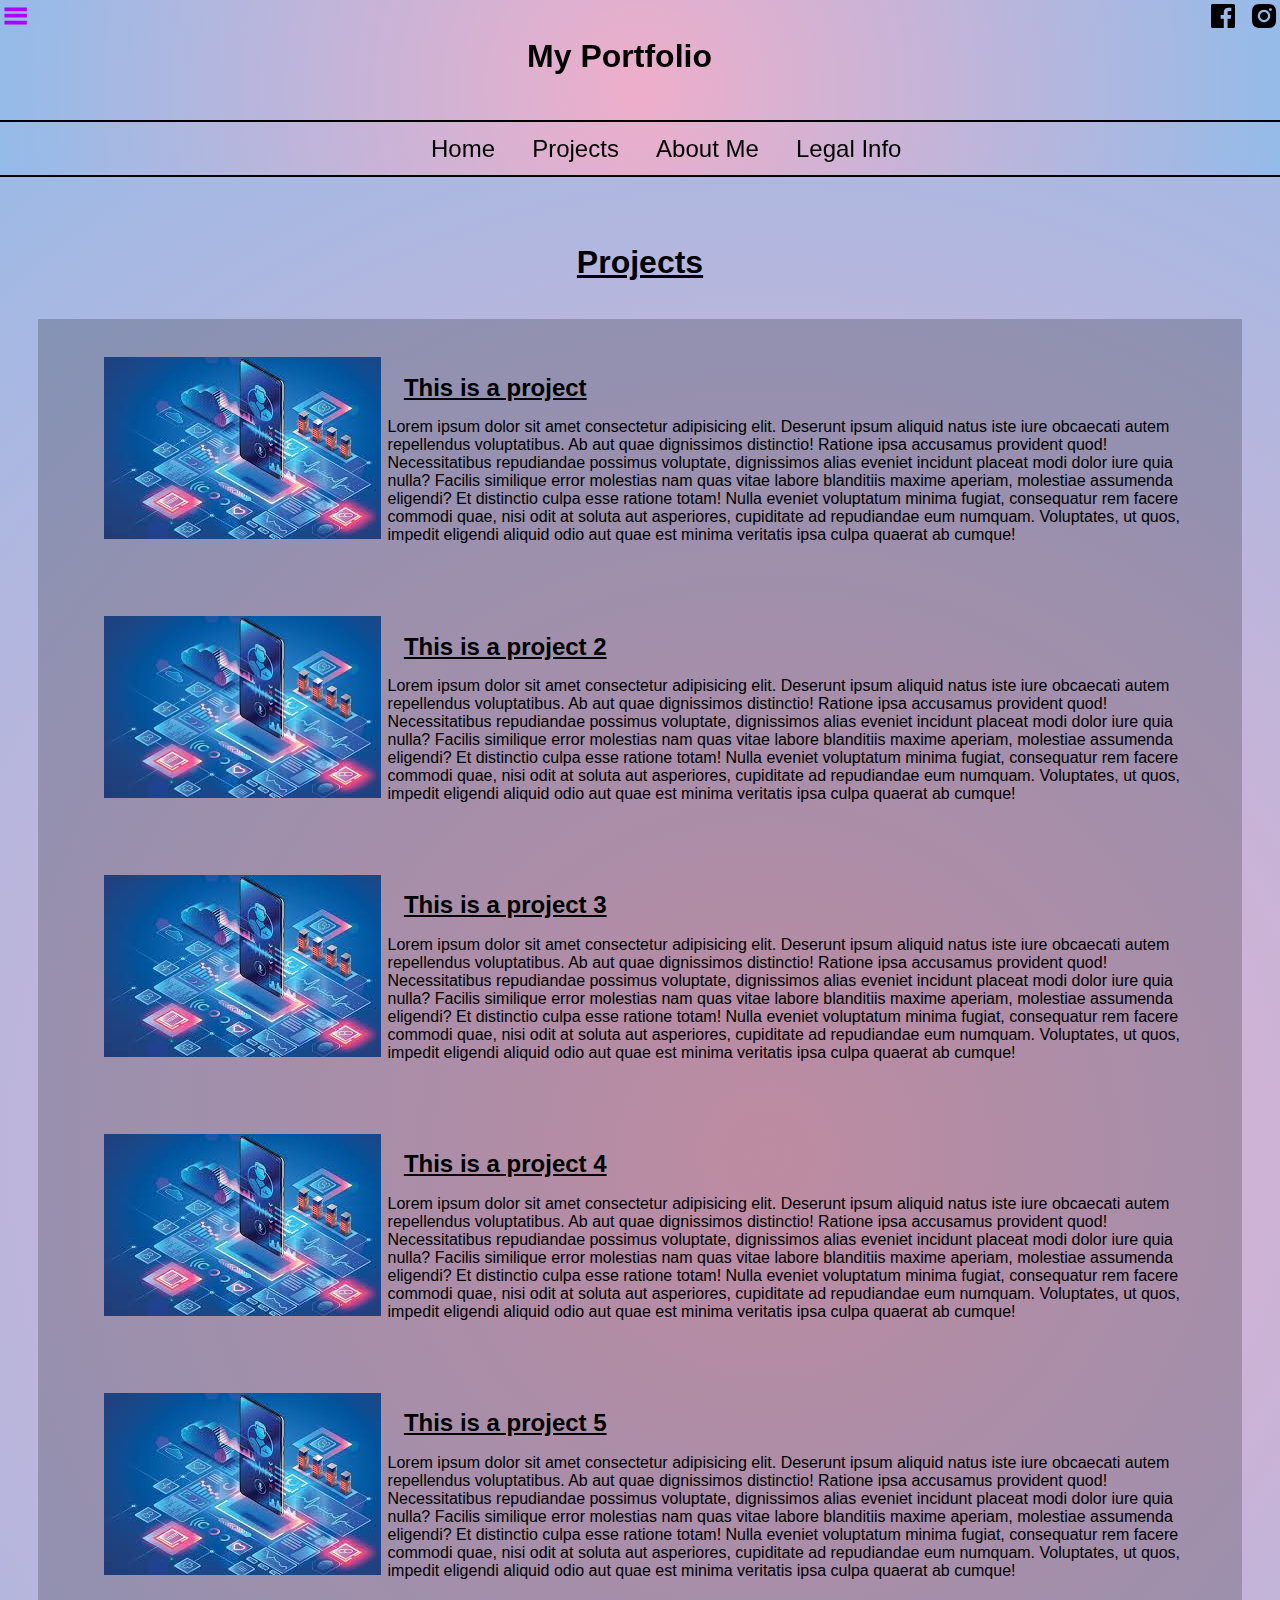
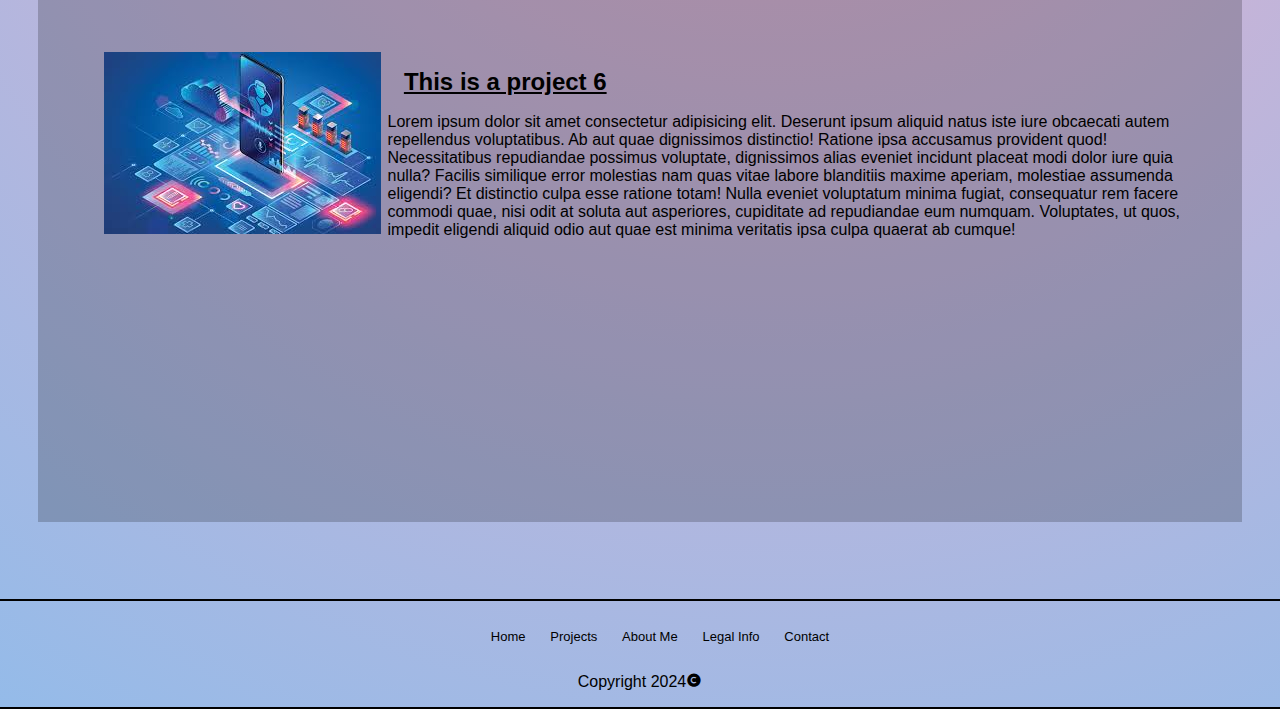
<file: projects.html>
<!DOCTYPE html>
<html lang="en">
<head>
    <meta charset="UTF-8">
    <meta name="viewport" content="width=device-width, initial-scale=1.0">
    <link rel="stylesheet" href="styles/style.css">
    <link rel="stylesheet" href="https://unpkg.com/boxicons@2.1.4/css/boxicons.min.css">
    <title>Blog</title>
</head>
<body>
    <div class="header">
        <div class="head-wrapper">
            <div class="menu">
                <i class='bx bx-menu user'></i>
            </div>
            <div class="logo-wrapper">
                <span class="logo">My Portfolio</span>
            </div>
            <div class="controls-wrapper">
                <i class='bx bxl-facebook-square facebook'></i>
                <i class='bx bxl-instagram-alt instagram'></i>
            </div>
        </div>
        <div class="nav-wrapper">
            <nav class="nav-bar">
                <ul class="nav-links">
                    <li class="home">Home</li>
                    <li class="projects">Projects</li>
                    <li class="aboutMe">About Me</li>
                    <li class="info">Legal Info</li>
                </ul>
            </nav>
        </div>
    </div>
    <div class="body">
        <h1 class="page-tittle">Projects</h1>
        <div class="projects-list">
            <div class="project1">
                <div class="project-picture1">
                    <a href=""><img src="/pictures/image1.jpeg" alt="error"></a>
                </div>
                <div class="project-text1">
                    <h2>This is a project</h2>
                    <p>
                        Lorem ipsum dolor sit amet consectetur adipisicing elit. Deserunt ipsum aliquid natus iste iure obcaecati autem repellendus voluptatibus. Ab aut quae dignissimos distinctio! Ratione ipsa accusamus provident quod! Necessitatibus repudiandae possimus voluptate, dignissimos alias eveniet incidunt placeat modi dolor iure quia nulla? Facilis similique error molestias nam quas vitae labore blanditiis maxime aperiam, molestiae assumenda eligendi? Et distinctio culpa esse ratione totam! Nulla eveniet voluptatum minima fugiat, consequatur rem facere commodi quae, nisi odit at soluta aut asperiores, cupiditate ad repudiandae eum numquam. Voluptates, ut quos, impedit eligendi aliquid odio aut quae est minima veritatis ipsa culpa quaerat ab cumque!
                    </p>
                </div>
            </div>
            <div class="project2">
                <div class="project-picture1">
                    <img src="/pictures/image1.jpeg" alt="error">
                </div>
                <div class="project-text1">
                    <h2>This is a project 2</h2>
                    <p>
                        Lorem ipsum dolor sit amet consectetur adipisicing elit. Deserunt ipsum aliquid natus iste iure obcaecati autem repellendus voluptatibus. Ab aut quae dignissimos distinctio! Ratione ipsa accusamus provident quod! Necessitatibus repudiandae possimus voluptate, dignissimos alias eveniet incidunt placeat modi dolor iure quia nulla? Facilis similique error molestias nam quas vitae labore blanditiis maxime aperiam, molestiae assumenda eligendi? Et distinctio culpa esse ratione totam! Nulla eveniet voluptatum minima fugiat, consequatur rem facere commodi quae, nisi odit at soluta aut asperiores, cupiditate ad repudiandae eum numquam. Voluptates, ut quos, impedit eligendi aliquid odio aut quae est minima veritatis ipsa culpa quaerat ab cumque!
                    </p>
                </div>
            </div>
            <div class="project3">
                <div class="project-picture1">
                    <img src="/pictures/image1.jpeg" alt="error">
                </div>
                <div class="project-text1">
                    <h2>This is a project 3</h2>
                    <p>
                        Lorem ipsum dolor sit amet consectetur adipisicing elit. Deserunt ipsum aliquid natus iste iure obcaecati autem repellendus voluptatibus. Ab aut quae dignissimos distinctio! Ratione ipsa accusamus provident quod! Necessitatibus repudiandae possimus voluptate, dignissimos alias eveniet incidunt placeat modi dolor iure quia nulla? Facilis similique error molestias nam quas vitae labore blanditiis maxime aperiam, molestiae assumenda eligendi? Et distinctio culpa esse ratione totam! Nulla eveniet voluptatum minima fugiat, consequatur rem facere commodi quae, nisi odit at soluta aut asperiores, cupiditate ad repudiandae eum numquam. Voluptates, ut quos, impedit eligendi aliquid odio aut quae est minima veritatis ipsa culpa quaerat ab cumque!
                    </p>
                </div>
            </div>
            <div class="project4">
                <div class="project-picture1">
                    <img src="/pictures/image1.jpeg" alt="error">
                </div>
                <div class="project-text1">
                    <h2>This is a project 4</h2>
                    <p>
                        Lorem ipsum dolor sit amet consectetur adipisicing elit. Deserunt ipsum aliquid natus iste iure obcaecati autem repellendus voluptatibus. Ab aut quae dignissimos distinctio! Ratione ipsa accusamus provident quod! Necessitatibus repudiandae possimus voluptate, dignissimos alias eveniet incidunt placeat modi dolor iure quia nulla? Facilis similique error molestias nam quas vitae labore blanditiis maxime aperiam, molestiae assumenda eligendi? Et distinctio culpa esse ratione totam! Nulla eveniet voluptatum minima fugiat, consequatur rem facere commodi quae, nisi odit at soluta aut asperiores, cupiditate ad repudiandae eum numquam. Voluptates, ut quos, impedit eligendi aliquid odio aut quae est minima veritatis ipsa culpa quaerat ab cumque!
                    </p>
                </div>
            </div>
            <div class="project5">
                <div class="project-picture1">
                    <img src="/pictures/image1.jpeg" alt="error">
                </div>
                <div class="project-text1">
                    <h2>This is a project 5</h2>
                    <p>
                        Lorem ipsum dolor sit amet consectetur adipisicing elit. Deserunt ipsum aliquid natus iste iure obcaecati autem repellendus voluptatibus. Ab aut quae dignissimos distinctio! Ratione ipsa accusamus provident quod! Necessitatibus repudiandae possimus voluptate, dignissimos alias eveniet incidunt placeat modi dolor iure quia nulla? Facilis similique error molestias nam quas vitae labore blanditiis maxime aperiam, molestiae assumenda eligendi? Et distinctio culpa esse ratione totam! Nulla eveniet voluptatum minima fugiat, consequatur rem facere commodi quae, nisi odit at soluta aut asperiores, cupiditate ad repudiandae eum numquam. Voluptates, ut quos, impedit eligendi aliquid odio aut quae est minima veritatis ipsa culpa quaerat ab cumque!
                    </p>
                </div>
            </div>
            <div class="project6">
                <div class="project-picture1">
                    <img src="/pictures/image1.jpeg" alt="error">
                </div>
                <div class="project-text1">
                    <h2>This is a project 6</h2>
                    <p>
                        Lorem ipsum dolor sit amet consectetur adipisicing elit. Deserunt ipsum aliquid natus iste iure obcaecati autem repellendus voluptatibus. Ab aut quae dignissimos distinctio! Ratione ipsa accusamus provident quod! Necessitatibus repudiandae possimus voluptate, dignissimos alias eveniet incidunt placeat modi dolor iure quia nulla? Facilis similique error molestias nam quas vitae labore blanditiis maxime aperiam, molestiae assumenda eligendi? Et distinctio culpa esse ratione totam! Nulla eveniet voluptatum minima fugiat, consequatur rem facere commodi quae, nisi odit at soluta aut asperiores, cupiditate ad repudiandae eum numquam. Voluptates, ut quos, impedit eligendi aliquid odio aut quae est minima veritatis ipsa culpa quaerat ab cumque!
                    </p>
                </div>
            </div>
        </div>
    </div>
    <div class="footer">
        <div class="nav-wrapper2">
            <nav class="nav-bar2">
                <ul class="nav-links2">
                    <li class="home">Home</li>
                    <li class="projects">Projects</li>
                    <li class="aboutMe">About Me</li>
                    <li class="info">Legal Info</li>
                    <li class="contact">Contact</li>
                </ul>
            </nav>
        </div>
        <div class="copyright">
            <p>Copyright 2024<i class='bx bxs-copyright'></i></p>
        </div>
    </div>
    <script src="js/functions.js"></script>
</body>
</html>
</file>
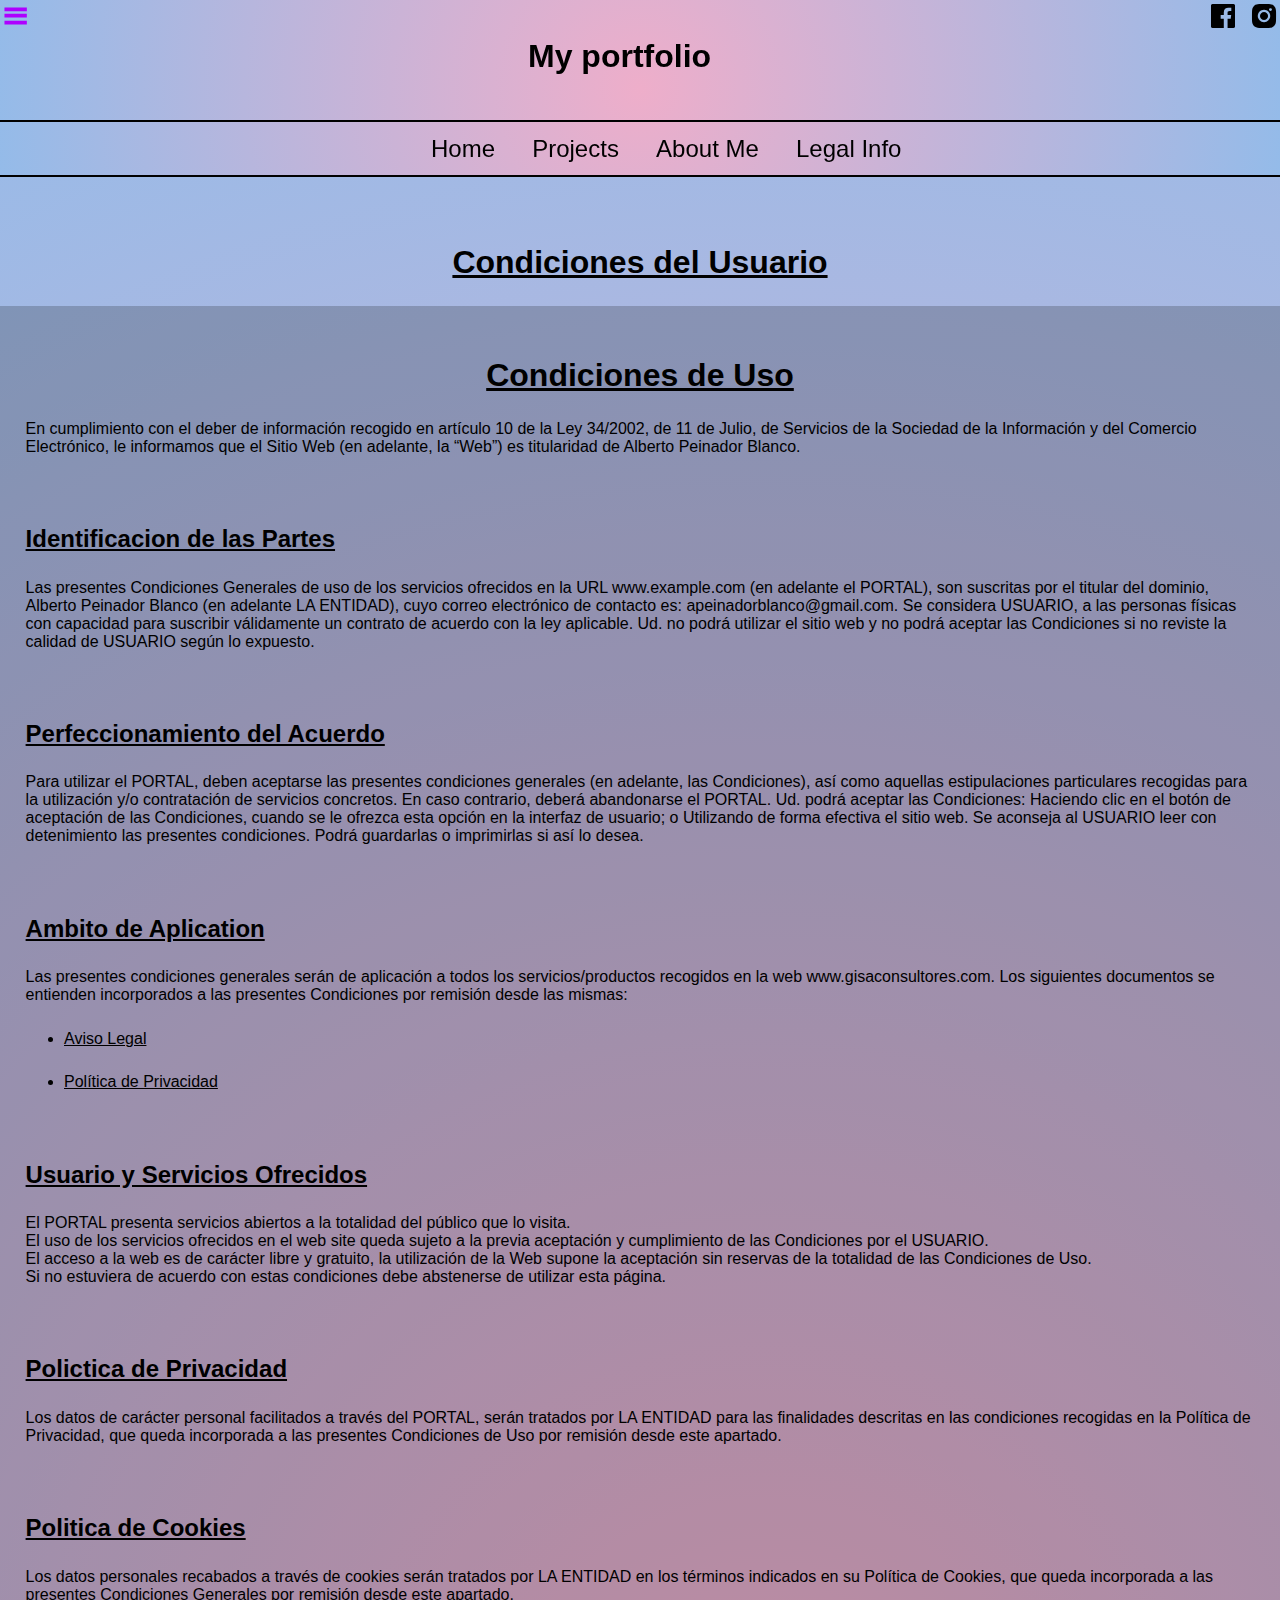
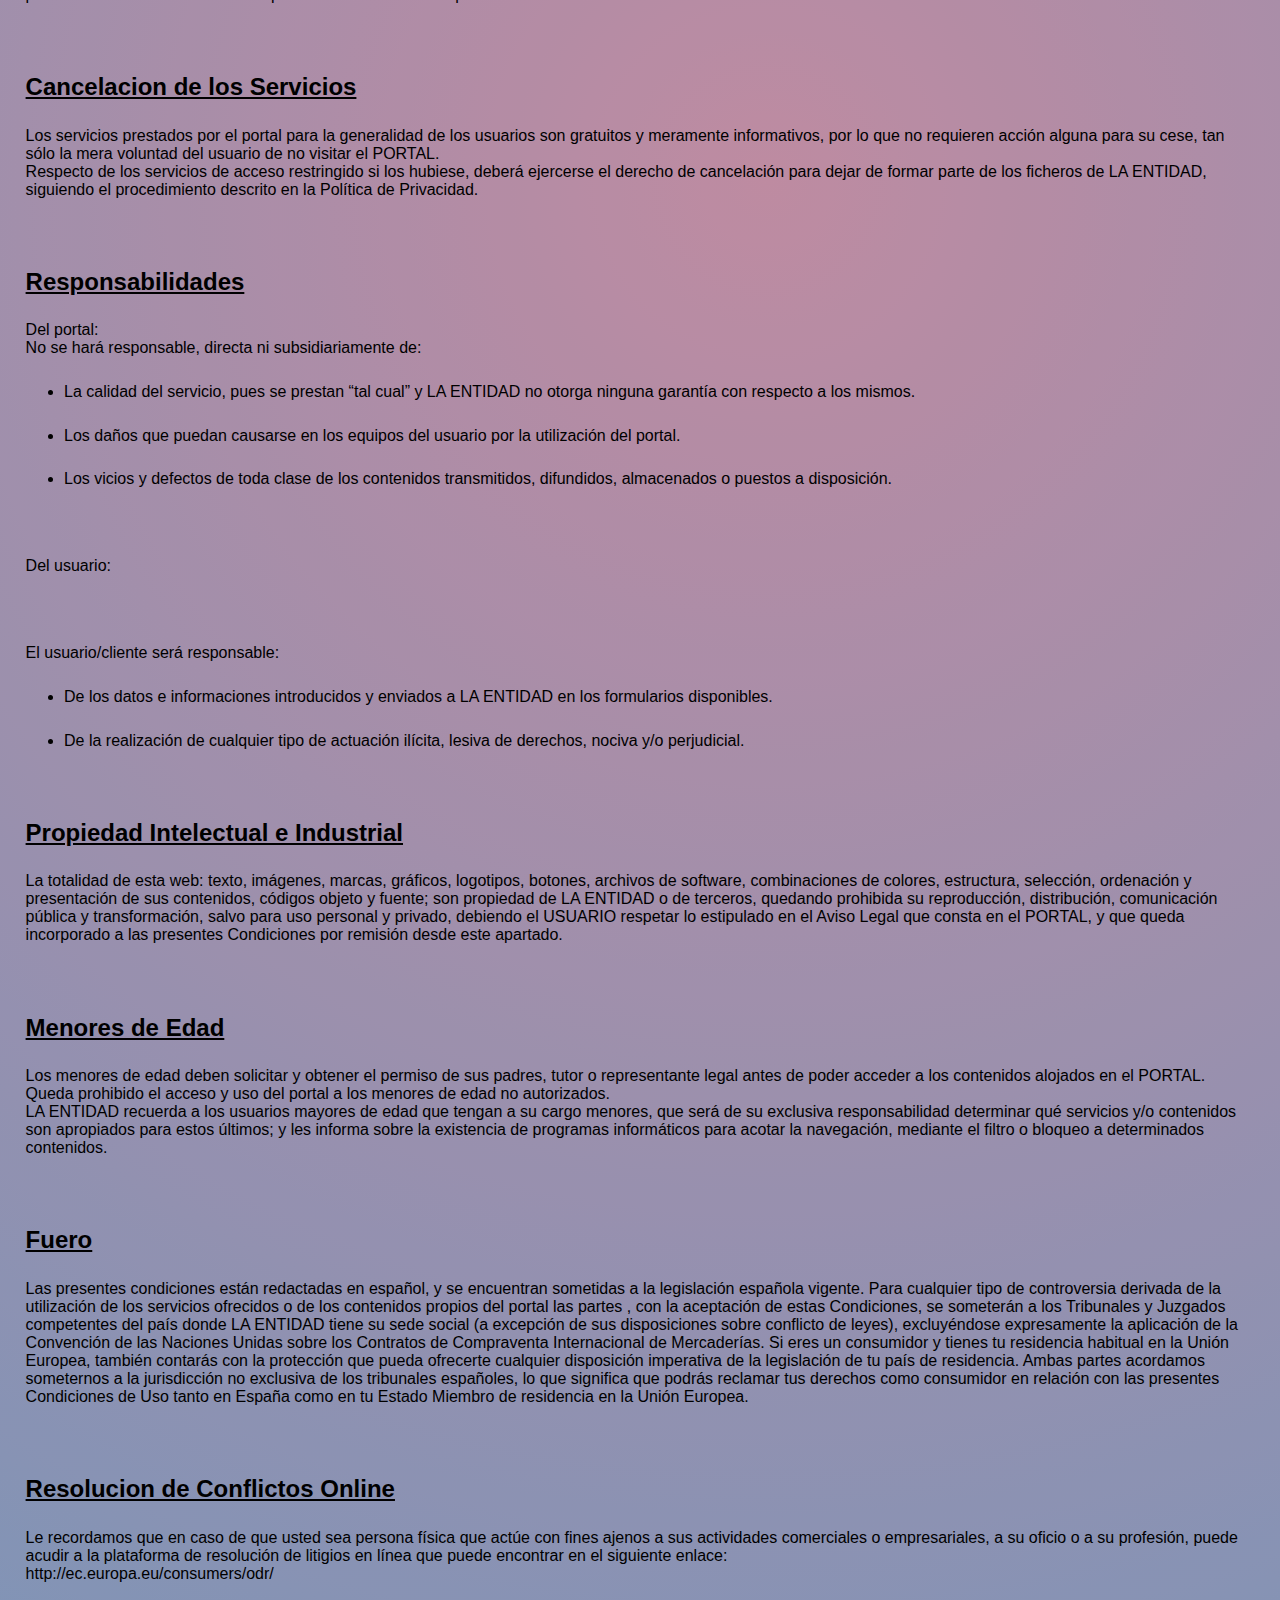
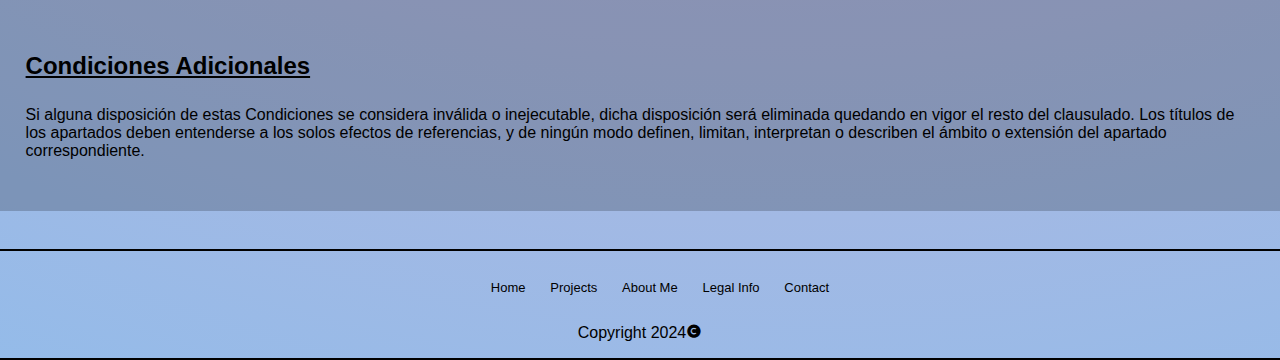
<file: useragreement.html>
<!DOCTYPE html>
<html lang="en">
<head>
    <meta charset="UTF-8">
    <meta name="viewport" content="width=device-width, initial-scale=1.0">
    <link rel="stylesheet" href="styles/style.css">
    <link rel="stylesheet" href="https://unpkg.com/boxicons@2.1.4/css/boxicons.min.css">
    <title>Blog</title>
</head>
<body>
    <div class="header">
        <div class="head-wrapper">
            <div class="menu">
                <i class='bx bx-menu user'></i>
            </div>
            <div class="logo-wrapper">
                <span class="logo">My portfolio</span>
            </div>
            <div class="controls-wrapper">
                <i class='bx bxl-facebook-square facebook'></i>
                <i class='bx bxl-instagram-alt instagram'></i>
            </div>
        </div>
        <div class="nav-wrapper">
            <nav class="nav-bar">
                <ul class="nav-links">
                    <li class="home">Home</li>
                    <li class="projects">Projects</li>
                    <li class="aboutMe">About Me</li>
                    <li class="info">Legal Info</li>
                </ul>
            </nav>
        </div>
    </div>
    <div class="body">
        <h1 class="page-tittle">Condiciones del Usuario</h1>
        <div class="content-policies">
            <h1>Condiciones de Uso</h1>
            <p>
                En cumplimiento con el deber de información recogido en artículo 10 de la Ley 34/2002, de 11 de Julio, 
                de Servicios de la Sociedad de la Información y del Comercio Electrónico, le informamos que el Sitio Web (en adelante, la “Web”) 
                es titularidad de Alberto Peinador Blanco.
            </p>
            <br>
            <h2>Identificacion de las Partes</h2>
            <p>
                Las presentes Condiciones Generales de uso de los servicios ofrecidos en la URL www.example.com (en adelante el PORTAL), 
                son suscritas por el titular del dominio, Alberto Peinador Blanco (en adelante LA ENTIDAD), 
                cuyo correo electrónico de contacto es: apeinadorblanco@gmail.com.

                Se considera USUARIO, a las personas físicas con capacidad para suscribir válidamente un contrato de acuerdo con la ley aplicable.

                Ud. no podrá utilizar el sitio web y no podrá aceptar las Condiciones si no reviste la calidad de USUARIO según lo expuesto.
            </p>
            <br>
            <h2>Perfeccionamiento del Acuerdo</h2>
            <p>
                Para utilizar el PORTAL, deben aceptarse las presentes condiciones generales (en adelante, las Condiciones), 
                así como aquellas estipulaciones particulares recogidas para la utilización y/o contratación de servicios concretos. 
                En caso contrario, deberá abandonarse el PORTAL.

                Ud. podrá aceptar las Condiciones:
                Haciendo clic en el botón de aceptación de las Condiciones, cuando se le ofrezca esta opción en la interfaz de usuario; o
                Utilizando de forma efectiva el sitio web.

                Se aconseja al USUARIO leer con detenimiento las presentes condiciones. Podrá guardarlas o imprimirlas si así lo desea.
            </p>
            <br>
            <h2>Ambito de Aplication</h2>
            <p>
                Las presentes condiciones generales serán de aplicación a todos los servicios/productos recogidos en la web www.gisaconsultores.com.

                Los siguientes documentos se entienden incorporados a las presentes Condiciones por remisión desde las mismas:

                    <li><a href="#legal">Aviso Legal</a></li>
                    <li><a href="#privacy">Política de Privacidad</a></li>
                   
            </p>
            <br>
            <h2>Usuario y Servicios Ofrecidos</h2>
            <p>
                El PORTAL presenta servicios abiertos a la totalidad del público que lo visita.
                <br>
                El uso de los servicios ofrecidos en el web site queda sujeto a la previa aceptación y cumplimiento de las Condiciones por el USUARIO.
                <br>
                El acceso a la web es de carácter libre y gratuito, la utilización de la Web supone la aceptación sin reservas de la totalidad de las Condiciones de Uso.
                <br>
                Si no estuviera de acuerdo con estas condiciones debe abstenerse de utilizar esta página.
            </p>
            <br>
            <h2>Polictica de Privacidad</h2>
            <p>
                Los datos de carácter personal facilitados a través del PORTAL, serán tratados por LA ENTIDAD para las finalidades descritas en las condiciones
                recogidas en la Política de Privacidad, que queda incorporada a las presentes Condiciones de Uso por remisión desde este apartado.
            </p>
            <br>
            <h2>Politica de Cookies</h2>
            <p>
                Los datos personales recabados a través de cookies serán tratados por LA ENTIDAD en los términos indicados en su Política de Cookies,
                que queda incorporada a las presentes Condiciones Generales por remisión desde este apartado.
            </p>
            <br>
            <h2>Cancelacion de los Servicios</h2>
            <p>
                Los servicios prestados por el portal para la generalidad de los usuarios son gratuitos y meramente informativos, 
                por lo que no requieren acción alguna para su cese, tan sólo la mera voluntad del usuario de no visitar el PORTAL.
                <br>
                Respecto de los servicios de acceso restringido si los hubiese, deberá ejercerse el derecho de cancelación para dejar
                de formar parte de los ficheros de LA ENTIDAD, siguiendo el procedimiento descrito en la Política de Privacidad.
            </p>
            <br>
            <h2>Responsabilidades</h2>
            <p>
                Del portal:
                <br>

                No se hará responsable, directa ni subsidiariamente de:
                <li>La calidad del servicio, pues se prestan “tal cual” y LA ENTIDAD no otorga ninguna garantía con respecto a los mismos.</li>
                <li>Los daños que puedan causarse en los equipos del usuario por la utilización del portal.</li>
                <li>Los vicios y defectos de toda clase de los contenidos transmitidos, difundidos, almacenados o puestos a disposición.</li>
                <br>
                <p>Del usuario:</p>
                <br>
                <p>El usuario/cliente será responsable:</p>
                <li>De los datos e informaciones introducidos y enviados a LA ENTIDAD en los formularios disponibles.</li>
                <li>De la realización de cualquier tipo de actuación ilícita, lesiva de derechos, nociva y/o perjudicial.</li>
            </p>
            <br>
            <h2>Propiedad Intelectual e Industrial</h2>
            <p>
                La totalidad de esta web: texto, imágenes, marcas, gráficos, logotipos, botones, archivos de software, combinaciones de colores, 
                estructura, selección, ordenación y presentación de sus contenidos, códigos objeto y fuente; son propiedad de LA ENTIDAD o de terceros,
                quedando prohibida su reproducción, distribución, comunicación pública y transformación, salvo para uso personal y privado, 
                debiendo el USUARIO respetar lo estipulado en el Aviso Legal que consta en el PORTAL, y que queda incorporado a 
                las presentes Condiciones por remisión desde este apartado.
            </p>
            <br>
            <h2>Menores de Edad</h2>
            <p>
                Los menores de edad deben solicitar y obtener el permiso de sus padres, tutor o representante legal antes de poder acceder a 
                los contenidos alojados en el PORTAL. Queda prohibido el acceso y uso del portal a los menores de edad no autorizados.
                <br>
                LA ENTIDAD recuerda a los usuarios mayores de edad que tengan a su cargo menores, que será de su exclusiva responsabilidad 
                determinar qué servicios y/o contenidos son apropiados para estos últimos; y les informa sobre la existencia de 
                programas informáticos para acotar la navegación, mediante el filtro o bloqueo a determinados contenidos.
            </p>
            <br>
            <h2>Fuero</h2>
            <p>
                Las presentes condiciones están redactadas en español, y se encuentran sometidas a la legislación española vigente. 
                Para cualquier tipo de controversia derivada de la utilización de los servicios ofrecidos o de los contenidos propios del portal las partes
                , con la aceptación de estas Condiciones, se someterán a los Tribunales y Juzgados competentes del país donde LA ENTIDAD tiene su sede 
                social (a excepción de sus disposiciones sobre conflicto de leyes), excluyéndose expresamente la aplicación de la Convención de las 
                Naciones Unidas sobre los Contratos de Compraventa Internacional de Mercaderías. Si eres un consumidor y tienes tu residencia habitual en 
                la Unión Europea, también contarás con la protección que pueda ofrecerte cualquier disposición imperativa de la legislación de tu país de 
                residencia. Ambas partes acordamos someternos a la jurisdicción no exclusiva de los tribunales españoles, lo que significa que podrás 
                reclamar tus derechos como consumidor en relación con las presentes Condiciones de Uso tanto en España como en tu Estado Miembro de 
                residencia en la Unión Europea.
            </p>
            <br>
            <h2>Resolucion de Conflictos Online</h2>
            <p>
                Le recordamos que en caso de que usted sea persona física que actúe con fines ajenos a sus actividades comerciales o empresariales, 
                a su oficio o a su profesión, puede acudir a la plataforma de resolución de litigios en línea que puede encontrar en el siguiente enlace:
                <br>
                http://ec.europa.eu/consumers/odr/
            </p>
            <br>
            <h2>Condiciones Adicionales</h2>
            <p>
                Si alguna disposición de estas Condiciones se considera inválida o inejecutable, dicha disposición será eliminada quedando en vigor 
                el resto del clausulado. Los títulos de los apartados deben entenderse a los solos efectos de referencias, y de ningún modo definen, 
                limitan, interpretan o describen el ámbito o extensión del apartado correspondiente.
            </p>
        </div>
    </div>
    <div class="footer">
        <div class="nav-wrapper2">
            <nav class="nav-bar2">
                <ul class="nav-links2">
                    <li class="home">Home</li>
                    <li class="projects">Projects</li>
                    <li class="aboutMe">About Me</li>
                    <li class="info">Legal Info</li>
                    <li class="contact">Contact</li>
                </ul>
            </nav>
        </div>
        <div class="copyright">
            <p>Copyright 2024<i class='bx bxs-copyright'></i></p>
        </div>
    </div>
    <script src="js/functions.js"></script>
</body>
</html>
</file>
<file: styles/style.css>
/*========================*/
/*       Variables        */
/*========================*/
:root{
    --black:black;
    --main-gradient: radial-gradient(circle, rgba(238,174,202,1) 0%, rgba(148,187,233,1) 100%);
    --main-color: rgb(238,174,202);
    --xx-large: xx-large;
    --larger: larger;
    --large: large;
    --bold: bold;
    --width: 100%;
    --height: 100%;
    --flex: flex;
    --grid: grid;
    --pointer: pointer;
    --relative: relative;
    --solid: solid;
    --background-translucid: rgb(0 0 0 / 0.2);
    --center: center;
    --none: none;
    --transition-long: ease 0.4s;
    --transition-short: ease 0.2s;
    --font-familly: 'Gill Sans', 'Gill Sans MT', Calibri, 'Trebuchet MS', sans-serif;

}



/*========================*/
/*   General Settings     */
/*========================*/
body{
    background: var(--main-color);
    background: var(--main-gradient);
    animation: backgroundAnimation 40s infinite alternate;
    background-size: 120%;
    margin: 0;

}
*{
    color: var(--black);
    font-family: var(--font-familly);

}


/*========================*/
/* Header of the website  */
/*========================*/
.header{
    width: var(--width);
    position: sticky;
    top: 0px;
    z-index: 1;
    background: var(--main-color);
    background: var(--main-gradient);
    background-size: 100%;
    /*animation: backgroundAnimation 30s infinite alternate;
    */
    transition: var(--transition-long); 
    font-size: var(--xx-large);
    opacity: 1;

}

/* header buttons */
.head-wrapper{
    width: var(--width);
    text-align: var(--center);
    position: var(--relative);
    display: var(--flex);
    justify-content: space-between;
    
}

/*Logo Area*/
.logo-wrapper{
    margin: 3% 0% 1% 0%;
    transition: var(--transition-short);

}
.logo{
    font-weight: bolder;
    font-size: var(--xx-large);
    transition: var(--transition-short); 
    position: var(--relative);

}


/*========================*/
/*    Sharing and Menu    */
/*========================*/
.facebook, .instagram, .user{
    font-size: var(--xx-large);
    cursor: var(--pointer);
    transition: var(--transition-long); 

}
.user{

}
.facebook:hover, .instagram:hover, .user:hover, li:hover, a:hover{
    color: rgb(174, 0, 255);
    font-weight: var(--bold);
}
/*Navigation bar wrapper*/
.nav-wrapper{
}

/*Navigation bar*/
.nav-bar{
}

/*Navigation bar links*/
.nav-links{
    display: var(--flex);
    position: var(--relative);
    justify-content: var(--center);
    border: 2px var(--solid) var(--black);
    border-left: var(--none);
    border-right: var(--none);
    padding-top: 0;
    margin-bottom: 0.2%;
    

}
.nav-links li{ 
    margin: 1% 1% 1% 2%;
    list-style: var(--none);
    cursor: var(--pointer);
    font-size:x-large;
    transition: var(--transition-long); 

}





/*========================*/
/*          Body          */
/*========================*/
.body{
    position: var(--relative);
    width: var(--width);
    padding: 3% 0% 3% 0%;

}
/*tittle for the pages*/
.page-tittle{
    text-align: var(--center);
    text-decoration: underline;

}

/*========================*/
/*          Home          */
/*========================*/
.content{
    position: var(--relative);
    grid-template-rows: repeat(6, 20%);
    grid-template-columns: repeat(6, 20%);
    display: var(--grid);
    margin: 3%;
    background-color: var(--background-translucid);
    padding: 3%;
    color: white;

}
.content h1:hover{
    color: rgb(174, 0, 255);
    font-weight: var(--bold);
    cursor: var(--pointer);

}
.content img{
    cursor: var(--pointer);

}
.content img:hover{
    border-style: var(--solid);

}
.contentTittle{
    text-align: var(--center);

}
.content-1{
    grid-row-start: 1;
    grid-row-end: 2;
    grid-column-start: 1;
    grid-column-end: 1;

}
.content-2{
    grid-row-start: 1;
    grid-row-end: 2;
    grid-column-start: 3;
    grid-column-end: 4;

}
.content-3{
    grid-row-start: 1;
    grid-row-end: 2;
    grid-column-start: 5;
    grid-column-end: 6;

}
.content-4{
    grid-row-start: 4;
    grid-row-end: 5;
    grid-column-start: 2;
    grid-column-end: 3;

}
.content-5{
    grid-row-start: 4;
    grid-row-end: 5;
    grid-column-start: 4;
    grid-column-end: 5;

}
.slider{
    position: var(--relative);
    grid-row-start: 1;
    grid-row-end: 3;
    grid-column-start: 1;
    grid-column-end: 6;
    display: var(--flex);
    width: var(--width);    
   
}


/*========================*/
/*       Info Page        */
/*========================*/
.content-policies{    
    background-color: var(--background-translucid);
    padding: 2% 0% 2% 0%;
    
}
.content-policies p, h1, h2, li{
    margin: 2%;

}
.content-policies h1, h2{
    text-decoration: underline;

}
.content-policies h1{
    text-align: var(--center);

}
.content-policies li{
    margin-left: 5%;

}



/*========================*/
/*         Footer         */
/*========================*/
.nav-links2{
    display: var(--flex);
    justify-content: var(--center);

}
.nav-links2 li{
    margin: 1%;  
    list-style: var(--none);
    cursor: var(--pointer);
    font-size: small;
    justify-content: space-between;

}

/* Footer of the website */
.footer{
    width: var(--width);
    border: 2px var(--solid) var(--black);
    border-left: var(--none);
    border-right: var(--none);

}
.copyright{
    text-align: var(--center);

}



/*========================*/
/*     Contact Page       */
/*========================*/
.contentWrapper{
    display: var(--flex);
    justify-content: space-around;

}
.contactFormWrapper{
    width: 60%;
    position: var(--relative);
    border: 3px var(--solid) var(--black);

    
}
form{
    display: var(--grid);
    grid-template-columns: repeat(7, 1fr);
    grid-template-rows: repeat(7, 1fr);
    
}
form h2{
    text-align: var(--center);
    margin-top: 10%;
    
}
.form-group{
    grid-column-start: 2;
    grid-column-end: 4;

}
form label{
    font-size: var(--larger);
    font-weight: var(--bold);

}

.form-input input{
    width: var(--width);
    border-radius: 10px;
    border: 2px var(--solid) var(--black);

}
#form-group0{
    grid-column-start: 3;
    grid-column-end: 6;
    
}
#form-group1{
    grid-row-start: 3;
    grid-row-end: 3;
    
}
#form-group2{
    grid-row-start: 4;
    grid-row-end: 4;
   
}
#form-group3{
    grid-row-start: 5;
    grid-row-end: 5;
   
}
#form-group4{
    grid-row-start: 6;
    grid-row-end: 6;
    
}
#form-group5{
    grid-column-start: 5;
    grid-column-end: 7;
    grid-row-start: 3;
    grid-row-end: 6;
    
}
.form-message{
    height: var(--height);
    width: var(--width);
}
#button{
    height: 30px;
    position: var(--relative);
    border-radius: 10px;
    cursor: var(--pointer);
    width: var(--width);
    font-size: var(--larger);
    font-weight: var(--bold);

}
#button:hover{

}
.form-button{
    position: var(--relative);
    width: var(--width);
    grid-column-start: 5;
    grid-column-end: 7;
    grid-row-start: 7;
    grid-row-end: 7;
    margin-top: 5%;
    left: 1.5%;

}
#message-box{
    height: var(--height);
    width: var(--width);
    border: 2px var(--solid) var(--black);


}
.contactFormSide{
    width: 40%;

}
.contactFormSide img{
    width: var(--width);
    height: var(--height);

}



/*========================*/
/*       About Page       */
/*========================*/
.content-aboutme{
    margin: 5%;
    margin-top: 0px;
    margin-bottom: 0px;
    display: var(--grid);
    grid-template-columns: repeat(7, 1fr);
    grid-template-rows: repeat(7, 1fr);
    background-color: var(--background-translucid);
    padding: 2%;

}
.profile-picture{
    grid-column-start: 1;
    grid-column-end: 3;
    grid-row-start: 1;
    grid-row-end: 3;
    background-image: url(../pictures/yo.jpg);
    background-size: cover;

}


.text{
    grid-column-start: 1;
    grid-column-end: 8;
    grid-row-start: 3;
    grid-row-end: 8;
    background-color: yellow;

}
.text p{
    margin: 0% 2% 0% 2%;
    font-size: var(--large);

}
.links-profile{
    grid-column-start: 3;
    grid-column-end: 5;
    grid-row-start: 2;
    grid-row-end: 3;
    margin: 5% 0% 0% 5%;
    font-weight: var(--bold);

}
.profile-banner{
    grid-column-start: 3;
    grid-column-end: 8;
    grid-row-start: 1;
    grid-row-end: 2;
    border-radius: 10px;
    margin-left: 1%;
    border: 10px var(--solid) cadetblue;


}
.profile-banner h2{
    text-decoration: var(--none);

}



/*========================*/
/*     Projects Page      */
/*========================*/
.projects-list{
    display: var(--grid);
    grid-template-columns: repeat(7, 1fr);
    grid-template-rows: repeat(20, 1fr);
    margin: 3%;
    background-color: var(--background-translucid);
    padding: 3%;
    color: white;

}
.project1{
    grid-column-start: 1;
    grid-column-end: 8;
    grid-row-start: 1;
    grid-row-end: 4;
    display: var(--flex);
    margin-bottom: 5%;

}
.project2{
    grid-column-start: 1;
    grid-column-end: 8;
    grid-row-start: 4;
    grid-row-end: 7;
    display: var(--flex);

}
.project3{
    grid-column-start: 1;
    grid-column-end: 8;
    grid-row-start: 7;
    grid-row-end: 10;
    display: var(--flex);

}
.project4{
    grid-column-start: 1;
    grid-column-end: 8;
    grid-row-start: 10;
    grid-row-end: 13;
    display: var(--flex);

}
.project5{
    grid-column-start: 1;
    grid-column-end: 8;
    grid-row-start: 13;
    grid-row-end: 16;
    display: var(--flex);

}
.project6{
    grid-column-start: 1;
    grid-column-end: 8;
    grid-row-start: 16;
    grid-row-end: 19;
    display: var(--flex);

}
.project-picture1{
    grid-column-start: 1;
    grid-column-end: 2;
    grid-row-start: 1;
    grid-row-end: 2;
    
}
.project-picture1 img{
    margin-left: 10%;
    cursor: var(--pointer);

}
.project-text1{
   margin-left: 3%;

}
.project-text1 h2{
    cursor: var(--pointer);

}


/*========================*/
/*       Animations       */
/*========================*/
@keyframes backgroundAnimation {
    0%{background-position: left;}
    100%{background-position: right;}
}
</file>
